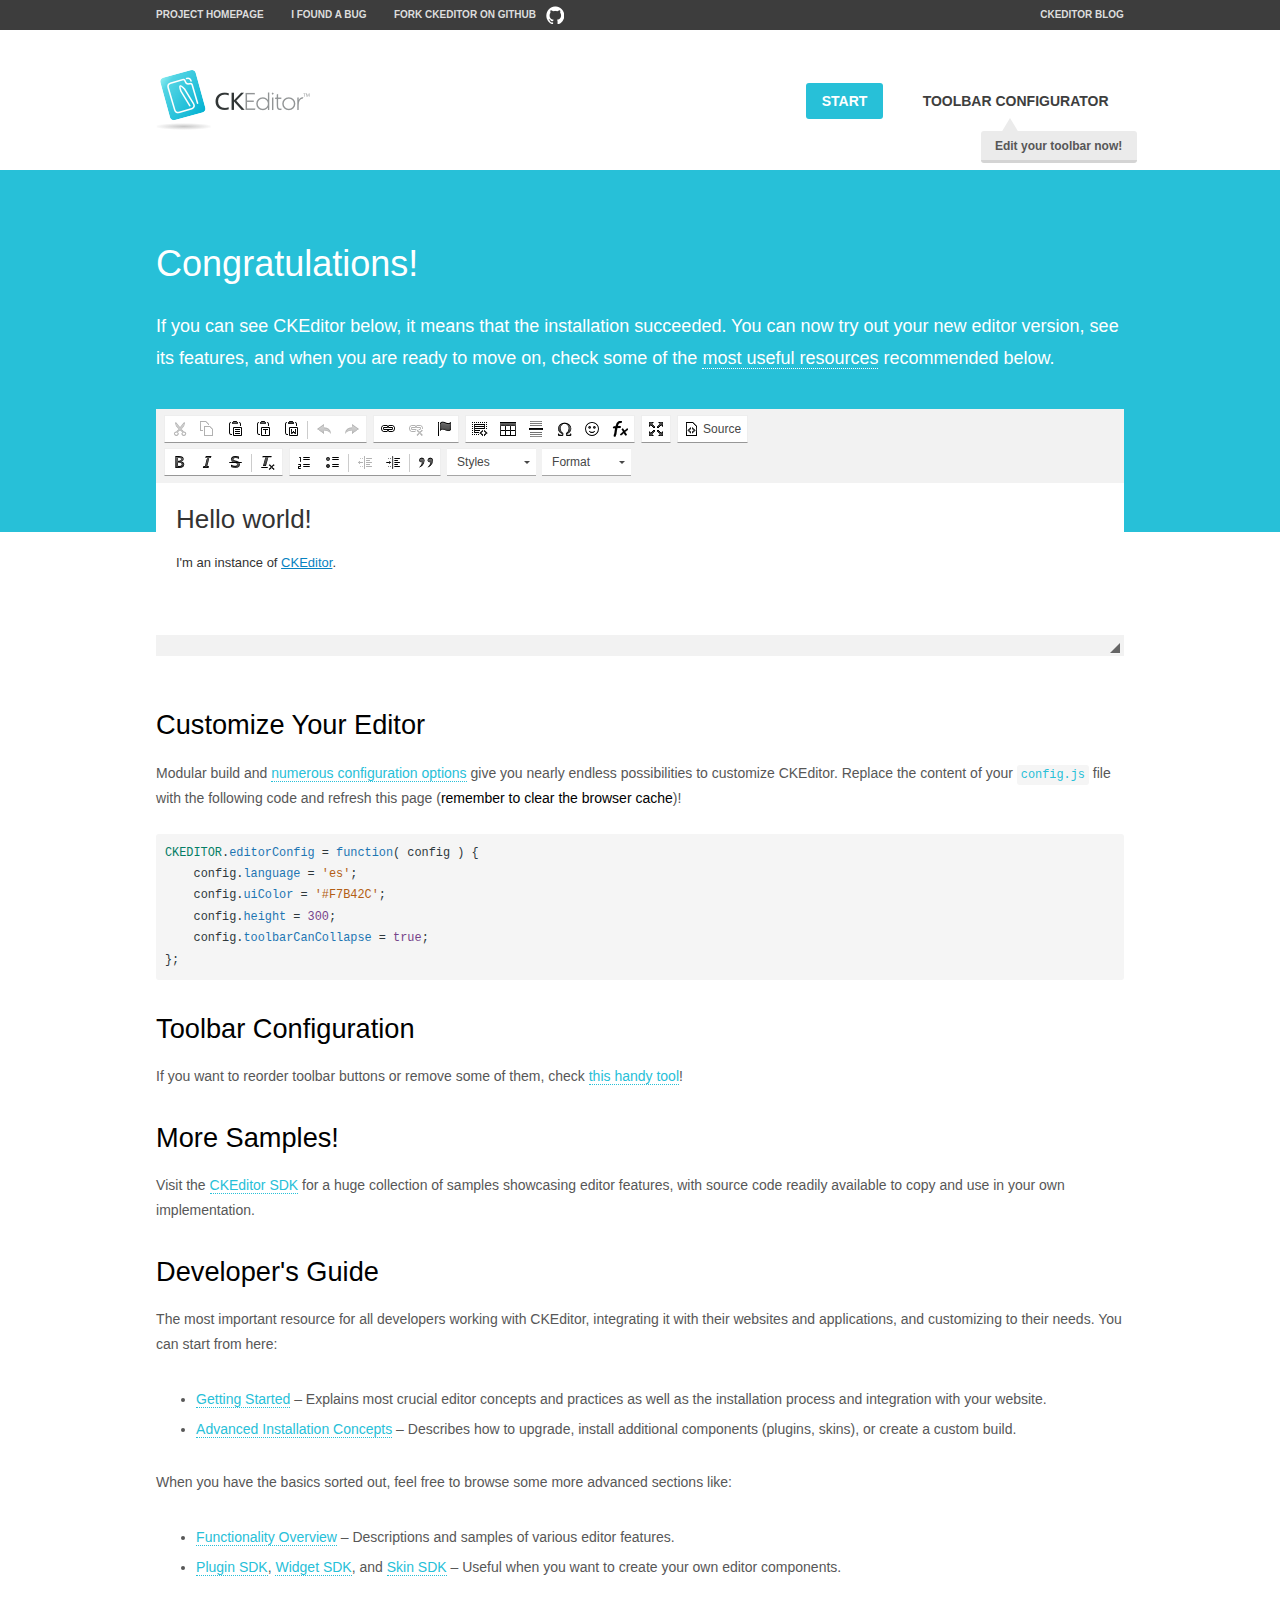
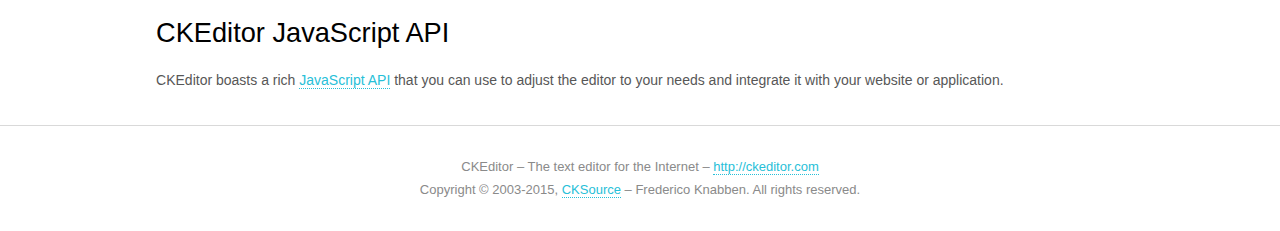
<file: design/js/ckeditor/samples/index.html>
<!DOCTYPE html>
<!--
Copyright (c) 2003-2015, CKSource - Frederico Knabben. All rights reserved.
For licensing, see LICENSE.md or http://ckeditor.com/license
-->
<html>
<head>
	<meta charset="utf-8">
	<title>CKEditor Sample</title>
	<script src="../ckeditor.js"></script>
	<script src="js/sample.js"></script>
	<link rel="stylesheet" href="css/samples.css">
	<link rel="stylesheet" href="toolbarconfigurator/lib/codemirror/neo.css">
</head>
<body id="main">

<nav class="navigation-a">
	<div class="grid-container">
		<ul class="navigation-a-left grid-width-70">
			<li><a href="http://ckeditor.com">Project Homepage</a></li>
			<li><a href="http://dev.ckeditor.com/">I found a bug</a></li>
			<li><a href="http://github.com/ckeditor/ckeditor-dev" class="icon-pos-right icon-navigation-a-github">Fork CKEditor on GitHub</a></li>
		</ul>
		<ul class="navigation-a-right grid-width-30">
			<li><a href="http://ckeditor.com/blog-list">CKEditor Blog</a></li>
		</ul>
	</div>
</nav>

<header class="header-a">
	<div class="grid-container">
		<h1 class="header-a-logo grid-width-30">
			<a href="index.html"><img src="img/logo.png" alt="CKEditor Sample"></a>
		</h1>

		<nav class="navigation-b grid-width-70">
			<ul>
				<li><a href="index.html" class="button-a button-a-background">Start</a></li>
				<li><a href="toolbarconfigurator/index.html" class="button-a">Toolbar configurator <span class="balloon-a balloon-a-nw">Edit your toolbar now!</span></a></li>
			</ul>
		</nav>
	</div>
</header>

<main>
	<div class="adjoined-top">
		<div class="grid-container">
			<div class="content grid-width-100">
				<h1>Congratulations!</h1>
				<p>
					If you can see CKEditor below, it means that the installation succeeded.
					You can now try out your new editor version, see its features, and when you are ready to move on, check some of the <a href="#sample-customize">most useful resources</a> recommended below.
				</p>
			</div>
		</div>
	</div>
	<div class="adjoined-bottom">
		<div class="grid-container">
			<div class="grid-width-100">
				<div id="editor">
					<h1>Hello world!</h1>
					<p>I'm an instance of <a href="http://ckeditor.com">CKEditor</a>.</p>
				</div>
			</div>
		</div>
	</div>

	<div class="grid-container">
		<div class="content grid-width-100">
			<section id="sample-customize">
				<h2>Customize Your Editor</h2>
				<p>Modular build and <a href="http://docs.ckeditor.com/#!/guide/dev_configuration">numerous configuration options</a> give you nearly endless possibilities to customize CKEditor. Replace the content of your <code><a href="../config.js">config.js</a></code> file with the following code and refresh this page (<strong>remember to clear the browser cache</strong>)!</p>
		<pre class="cm-s-neo CodeMirror"><code><span style="padding-right: 0.1px;"><span class="cm-variable">CKEDITOR</span>.<span class="cm-property">editorConfig</span> <span class="cm-operator">=</span> <span class="cm-keyword">function</span>( <span class="cm-def">config</span> ) {</span>
<span style="padding-right: 0.1px;"><span class="cm-tab">	</span><span class="cm-variable-2">config</span>.<span class="cm-property">language</span> <span class="cm-operator">=</span> <span class="cm-string">'es'</span>;</span>
<span style="padding-right: 0.1px;"><span class="cm-tab">	</span><span class="cm-variable-2">config</span>.<span class="cm-property">uiColor</span> <span class="cm-operator">=</span> <span class="cm-string">'#F7B42C'</span>;</span>
<span style="padding-right: 0.1px;"><span class="cm-tab">	</span><span class="cm-variable-2">config</span>.<span class="cm-property">height</span> <span class="cm-operator">=</span> <span class="cm-number">300</span>;</span>
<span style="padding-right: 0.1px;"><span class="cm-tab">	</span><span class="cm-variable-2">config</span>.<span class="cm-property">toolbarCanCollapse</span> <span class="cm-operator">=</span> <span class="cm-atom">true</span>;</span>
<span style="padding-right: 0.1px;">};</span></code></pre>
			</section>

			<section>
				<h2>Toolbar Configuration</h2>
				<p>If you want to reorder toolbar buttons or remove some of them, check <a href="toolbarconfigurator/index.html">this handy tool</a>!</p>
			</section>

			<section>
				<h2>More Samples!</h2>
				<p>Visit the <a href="http://sdk.ckeditor.com">CKEditor SDK</a> for a huge collection of samples showcasing editor features, with source code readily available to copy and use in your own implementation.</p>
			</section>

			<section>
				<h2>Developer's Guide</h2>
				<p>The most important resource for all developers working with CKEditor, integrating it with their websites and applications, and customizing to their needs. You can start from here:</p>
				<ul>
					<li><a href="http://docs.ckeditor.com/#!/guide/dev_installation">Getting Started</a> &ndash; Explains most crucial editor concepts and practices as well as the installation process and integration with your website.</li>
					<li><a href="http://docs.ckeditor.com/#!/guide/dev_advanced_installation">Advanced Installation Concepts</a> &ndash; Describes how to upgrade, install additional components (plugins, skins), or create a custom build.</li>
				</ul>
					<p>When you have the basics sorted out, feel free to browse some more advanced sections like:</p>
				<ul>
					<li><a href="http://docs.ckeditor.com/#!/guide/dev_features">Functionality Overview</a> &ndash; Descriptions and samples of various editor features.</li>
					<li><a href="http://docs.ckeditor.com/#!/guide/plugin_sdk_intro">Plugin SDK</a>, <a href="http://docs.ckeditor.com/#!/guide/widget_sdk_intro">Widget SDK</a>, and <a href="http://docs.ckeditor.com/#!/guide/skin_sdk_intro">Skin SDK</a> &ndash; Useful when you want to create your own editor components.</li>
				</ul>
			</section>

			<section>
				<h2>CKEditor JavaScript API</h2>
				<p>CKEditor boasts a rich <a href="http://docs.ckeditor.com/#!/api">JavaScript API</a> that you can use to adjust the editor to your needs and integrate it with your website or application.</p>
			</section>
		</div>
	</div>
</main>

<footer class="footer-a grid-container">
	<div class="grid-container">
		<p class="grid-width-100">
			CKEditor &ndash; The text editor for the Internet &ndash; <a class="samples" href="http://ckeditor.com/">http://ckeditor.com</a>
		</p>
		<p class="grid-width-100" id="copy">
			Copyright &copy; 2003-2015, <a class="samples" href="http://cksource.com/">CKSource</a> &ndash; Frederico Knabben. All rights reserved.
		</p>
	</div>
</footer>
<script>
	initSample();
</script>

</body>
</html>
</file>
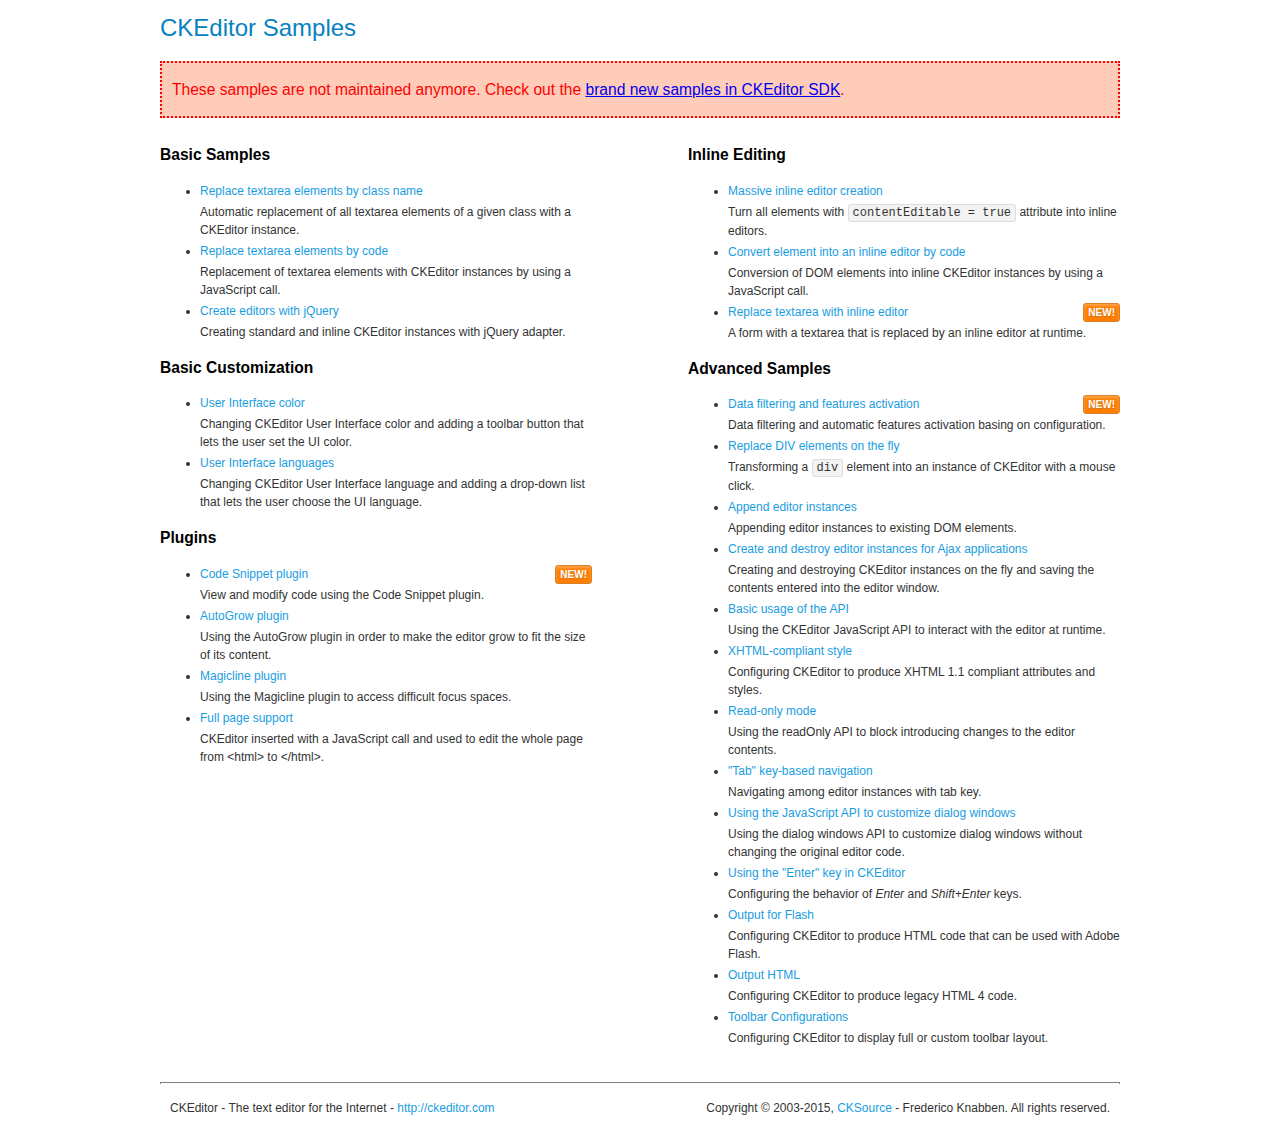
<file: design/js/ckeditor/samples/old/index.html>
<!DOCTYPE html>
<!--
Copyright (c) 2003-2015, CKSource - Frederico Knabben. All rights reserved.
For licensing, see LICENSE.md or http://ckeditor.com/license
-->
<html>
<head>
	<meta charset="utf-8">
	<title>CKEditor Samples</title>
	<link rel="stylesheet" href="sample.css">
</head>
<body>
	<h1 class="samples">
		CKEditor Samples
	</h1>
	<div class="warning deprecated">
		These samples are not maintained anymore. Check out the <a href="http://sdk.ckeditor.com/">brand new samples in CKEditor SDK</a>.
	</div>
	<div class="twoColumns">
		<div class="twoColumnsLeft">
			<h2 class="samples">
				Basic Samples
			</h2>
			<dl class="samples">
				<dt><a class="samples" href="replacebyclass.html">Replace textarea elements by class name</a></dt>
				<dd>Automatic replacement of all textarea elements of a given class with a CKEditor instance.</dd>

				<dt><a class="samples" href="replacebycode.html">Replace textarea elements by code</a></dt>
				<dd>Replacement of textarea elements with CKEditor instances by using a JavaScript call.</dd>

				<dt><a class="samples" href="jquery.html">Create editors with jQuery</a></dt>
				<dd>Creating standard and inline CKEditor instances with jQuery adapter.</dd>
			</dl>

			<h2 class="samples">
				Basic Customization
			</h2>
			<dl class="samples">
				<dt><a class="samples" href="uicolor.html">User Interface color</a></dt>
				<dd>Changing CKEditor User Interface color and adding a toolbar button that lets the user set the UI color.</dd>

				<dt><a class="samples" href="uilanguages.html">User Interface languages</a></dt>
				<dd>Changing CKEditor User Interface language and adding a drop-down list that lets the user choose the UI language.</dd>
			</dl>


			<h2 class="samples">Plugins</h2>
<dl class="samples">
<dt><a class="samples" href="codesnippet/codesnippet.html">Code Snippet plugin</a><span class="new">New!</span></dt>
<dd>View and modify code using the Code Snippet plugin.</dd>

<dt><a class="samples" href="autogrow/autogrow.html">AutoGrow plugin</a></dt>
<dd>Using the AutoGrow plugin in order to make the editor grow to fit the size of its content.</dd>

<dt><a class="samples" href="magicline/magicline.html">Magicline plugin</a></dt>
<dd>Using the Magicline plugin to access difficult focus spaces.</dd>

<dt><a class="samples" href="wysiwygarea/fullpage.html">Full page support</a></dt>
<dd>CKEditor inserted with a JavaScript call and used to edit the whole page from &lt;html&gt; to &lt;/html&gt;.</dd>
</dl>
		</div>
		<div class="twoColumnsRight">
			<h2 class="samples">
				Inline Editing
			</h2>
			<dl class="samples">
				<dt><a class="samples" href="inlineall.html">Massive inline editor creation</a></dt>
				<dd>Turn all elements with <code>contentEditable = true</code> attribute into inline editors.</dd>

				<dt><a class="samples" href="inlinebycode.html">Convert element into an inline editor by code</a></dt>
				<dd>Conversion of DOM elements into inline CKEditor instances by using a JavaScript call.</dd>

				<dt><a class="samples" href="inlinetextarea.html">Replace textarea with inline editor</a> <span class="new">New!</span></dt>
				<dd>A form with a textarea that is replaced by an inline editor at runtime.</dd>

				
			</dl>

			<h2 class="samples">
				Advanced Samples
			</h2>
			<dl class="samples">
				<dt><a class="samples" href="datafiltering.html">Data filtering and features activation</a> <span class="new">New!</span></dt>
				<dd>Data filtering and automatic features activation basing on configuration.</dd>

				<dt><a class="samples" href="divreplace.html">Replace DIV elements on the fly</a></dt>
				<dd>Transforming a <code>div</code> element into an instance of CKEditor with a mouse click.</dd>

				<dt><a class="samples" href="appendto.html">Append editor instances</a></dt>
				<dd>Appending editor instances to existing DOM elements.</dd>

				<dt><a class="samples" href="ajax.html">Create and destroy editor instances for Ajax applications</a></dt>
				<dd>Creating and destroying CKEditor instances on the fly and saving the contents entered into the editor window.</dd>

				<dt><a class="samples" href="api.html">Basic usage of the API</a></dt>
				<dd>Using the CKEditor JavaScript API to interact with the editor at runtime.</dd>

				<dt><a class="samples" href="xhtmlstyle.html">XHTML-compliant style</a></dt>
				<dd>Configuring CKEditor to produce XHTML 1.1 compliant attributes and styles.</dd>

				<dt><a class="samples" href="readonly.html">Read-only mode</a></dt>
				<dd>Using the readOnly API to block introducing changes to the editor contents.</dd>

				<dt><a class="samples" href="tabindex.html">"Tab" key-based navigation</a></dt>
				<dd>Navigating among editor instances with tab key.</dd>


				
<dt><a class="samples" href="dialog/dialog.html">Using the JavaScript API to customize dialog windows</a></dt>
<dd>Using the dialog windows API to customize dialog windows without changing the original editor code.</dd>

<dt><a class="samples" href="enterkey/enterkey.html">Using the &quot;Enter&quot; key in CKEditor</a></dt>
<dd>Configuring the behavior of <em>Enter</em> and <em>Shift+Enter</em> keys.</dd>

<dt><a class="samples" href="htmlwriter/outputforflash.html">Output for Flash</a></dt>
<dd>Configuring CKEditor to produce HTML code that can be used with Adobe Flash.</dd>

<dt><a class="samples" href="htmlwriter/outputhtml.html">Output HTML</a></dt>
<dd>Configuring CKEditor to produce legacy HTML 4 code.</dd>

<dt><a class="samples" href="toolbar/toolbar.html">Toolbar Configurations</a></dt>
<dd>Configuring CKEditor to display full or custom toolbar layout.</dd>

			</dl>
		</div>
	</div>
	<div id="footer">
		<hr>
		<p>
			CKEditor - The text editor for the Internet - <a class="samples" href="http://ckeditor.com/">http://ckeditor.com</a>
		</p>
		<p id="copy">
			Copyright &copy; 2003-2015, <a class="samples" href="http://cksource.com/">CKSource</a> - Frederico Knabben. All rights reserved.
		</p>
	</div>
</body>
</html>
</file>
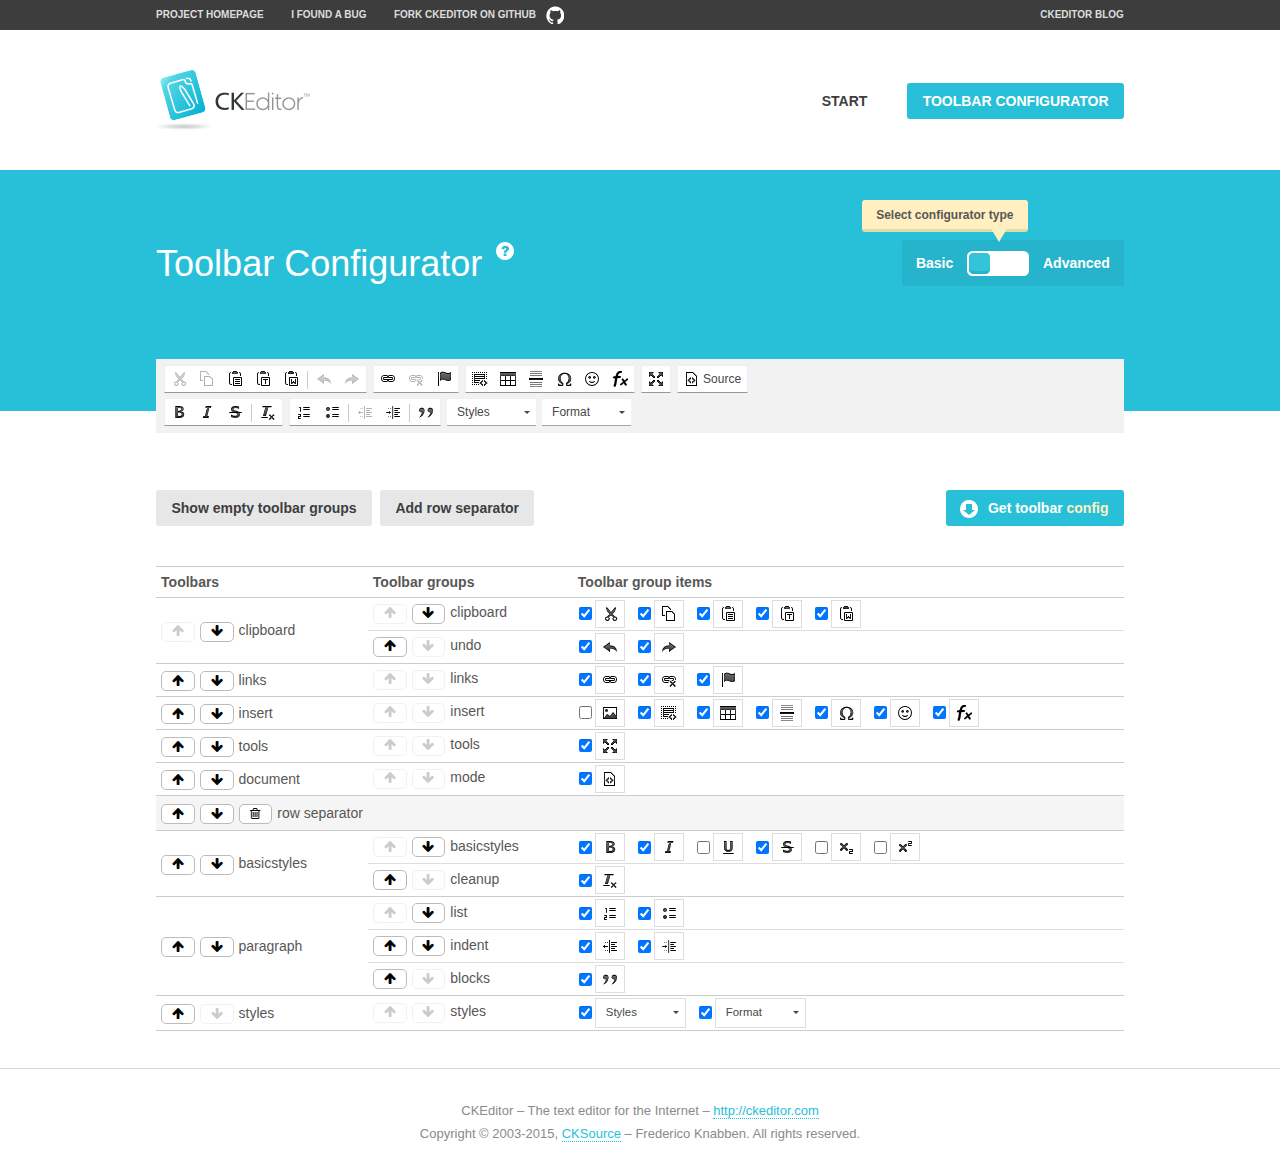
<file: design/js/ckeditor/samples/toolbarconfigurator/index.html>
<!DOCTYPE html>
<!--
Copyright (c) 2003-2015, CKSource - Frederico Knabben. All rights reserved.
For licensing, see LICENSE.md or http://ckeditor.com/license
-->
<!--[if IE 8]><html class="ie8"><![endif]-->
<!--[if gt IE 8]><html><![endif]-->
<!--[if !IE]><!--><html><!--<![endif]-->
<head>
	<meta charset="utf-8">
	<title>Toolbar Configurator</title>
	<script src="../../ckeditor.js"></script>
	<script>
		if ( CKEDITOR.env.ie && CKEDITOR.env.version < 9 )
			CKEDITOR.tools.enableHtml5Elements( document );
	</script>
	<link rel="stylesheet" href="lib/codemirror/codemirror.css">
	<link rel="stylesheet" href="lib/codemirror/show-hint.css">
	<link rel="stylesheet" href="lib/codemirror/neo.css">
	<link rel="stylesheet" href="css/fontello.css">
	<link rel="stylesheet" href="../css/samples.css">
</head>
<body id="toolbar">

<nav class="navigation-a">
	<div class="grid-container">
		<ul class="navigation-a-left grid-width-70">
			<li><a href="http://ckeditor.com">Project Homepage</a></li>
			<li><a href="http://dev.ckeditor.com/">I found a bug</a></li>
			<li><a href="http://github.com/ckeditor/ckeditor-dev" class="icon-pos-right icon-navigation-a-github">Fork CKEditor on GitHub</a></li>
		</ul>
		<ul class="navigation-a-right grid-width-30">
			<li><a href="http://ckeditor.com/blog-list">CKEditor Blog</a></li>
		</ul>
	</div>
</nav>

<header class="header-a">
	<div class="grid-container">
		<h1 class="header-a-logo grid-width-30">
			<a href="../index.html"><img src="../img/logo.png" alt="CKEditor Logo"></a>
		</h1>
		<nav class="navigation-b grid-width-70">
			<ul>
				<li><a href="../index.html"  class="button-a">Start</a></li>
				<li><a href="index.html"  class="button-a button-a-background">Toolbar configurator</a></li>
			</ul>
		</nav>
	</div>
</header>

<main>
	<div class="adjoined-top">
		<div class="grid-container">
			<div class="content grid-width-100">
				<div class="grid-container-nested">
					<h1 class="grid-width-60">
						Toolbar Configurator
						<a href="#help-content" type="button" title="Configurator help" id="help" class="button-a button-a-background button-a-no-text icon-pos-left icon-question-mark">Help</a>
					</h1>

					<div class="grid-width-40 grid-switch-magic">
						<div class="switch">
							<span class="balloon-a balloon-a-se">Select configurator type</span>
							<input type="radio" name="radio" data-num="1" id="radio-basic" />
							<input type="radio" name="radio" data-num="2" id="radio-advanced" />
							<label data-for="1" for="radio-basic">Basic</label>
							<span class="switch-inner">
								<span class="handler"></span>
							</span>
							<label data-for="2" for="radio-advanced">Advanced</label>
						</div>
					</div>
				</div>
			</div>
		</div>
	</div>
	<div class="adjoined-bottom">
		<div class="grid-container">
			<div class="grid-width-100">
				<div class="editors-container">
					<div id="editor-basic"></div>
					<div id="editor-advanced"></div>
				</div>
			</div>
		</div>
	</div>

	<div class="grid-container configurator">
		<div class="content grid-width-100">
			<div class="configurator">
				<div>
					<div id="toolbarModifierWrapper"></div>
				</div>
			</div>
		</div>
	</div>

	<div id="help-content">
		<div class="grid-container">
			<div class="grid-width-100">
				<h2>What Am I Doing Here?</h2>

				<div class="grid-container grid-container-nested">
					<div class="basic">
						<div class="grid-width-50">
							<p>Arrange <a href="http://docs.ckeditor.com/#!/api/CKEDITOR.config-cfg-toolbarGroups">toolbar groups</a>, toggle <a href="http://docs.ckeditor.com/#!/api/CKEDITOR.config-cfg-removeButtons">button visibility</a> according to your needs and get your toolbar configuration.</p>
							<p>You can replace the content of the <a href="../../config.js"><code>config.js</code></a> file with the generated configuration. If you already set some configuration options you will need to merge both configurations.</p>
						</div>
						<div class="grid-width-50">
							<p>Read more about different ways of <a href="http://docs.ckeditor.com/#!/guide/dev_configuration">setting configuration</a> and do not forget about <strong>clearing browser cache</strong>.</p>
							<p>Arranging toolbar groups is the recommended way of configuring the toolbar, but if you need more freedom you can use the <a href="#advanced">advanced configurator</a>.</p>
						</div>
					</div>
					<div class="advanced" style="display: none;">
						<div class="grid-width-50">
							<p>With this code editor you can edit your <a href="http://docs.ckeditor.com/#!/api/CKEDITOR.config-cfg-toolbar">toolbar configuration</a> live.</p>
							<p>You can replace the content of the <a href="../../config.js"><code>config.js</code></a> file with the generated configuration. If you already set some configuration options you will need to merge both configurations.</p>
						</div>
						<div class="grid-width-50">
							<p>Read more about different ways of <a href="http://docs.ckeditor.com/#!/guide/dev_configuration">setting configuration</a> and do not forget about <strong>clearing browser cache</strong>.</p>
						</div>
					</div>
				</div>

				<p class="grid-container grid-container-nested">
					<button type="button" class="help-content-close grid-width-100 button-a button-a-background">Got it. Let's play!</button>
				</p>
			</div>
		</div>
	</div>
</main>

<footer class="footer-a grid-container">
	<p class="grid-width-100">
		CKEditor &ndash; The text editor for the Internet &ndash; <a class="samples" href="http://ckeditor.com/">http://ckeditor.com</a>
	</p>
	<p class="grid-width-100" id="copy">
		Copyright &copy; 2003-2015, <a class="samples" href="http://cksource.com/">CKSource</a> &ndash; Frederico Knabben. All rights reserved.
	</p>
</footer>

<script src="lib/codemirror/codemirror.js"></script>
<script src="lib/codemirror/javascript.js"></script>
<script src="lib/codemirror/show-hint.js"></script>

<script src="js/fulltoolbareditor.js"></script>
<script src="js/abstracttoolbarmodifier.js"></script>
<script src="js/toolbarmodifier.js"></script>
<script src="js/toolbartextmodifier.js"></script>
<script src="../js/sf.js"></script>

<script>
	( function() {
		'use strict';

		var mode = ( window.location.hash.substr( 1 ) === 'advanced' ) ? 'advanced' : 'basic',
			configuratorSection = CKEDITOR.document.findOne( 'main > .grid-container.configurator' ),
			basicInstruction = CKEDITOR.document.findOne( '#help-content .basic' ),
			advancedInstruction = CKEDITOR.document.findOne( '#help-content .advanced' ),

			// Configurator mode switcher.
			modeSwitchBasic = CKEDITOR.document.getById( 'radio-basic' ),
			modeSwitchAdvanced = CKEDITOR.document.getById( 'radio-advanced' );

		// Initial setup
		function updateSwitcher() {
			if ( mode === 'advanced' ) {
				modeSwitchAdvanced.$.checked = true;
			} else {
				modeSwitchBasic.$.checked = true;
			}
		}

		updateSwitcher();

		CKEDITOR.document.getWindow().on( 'hashchange', function( e ) {
			var hash = window.location.hash.substr( 1 );
			if ( !( hash === 'advanced' || hash === 'basic' ) ) {
				return;
			}
			mode = hash;
			onToolbarsDone( mode );
		} );

		CKEDITOR.document.getWindow().on( 'resize', function() {
			updateToolbar( ( mode === 'basic' ? toolbarModifier : toolbarTextModifier )[ 'editorInstance' ] );
		} );

		function onRefresh( modifier ) {
			modifier = modifier || this;

			if ( mode === 'basic' && modifier instanceof ToolbarConfigurator.ToolbarTextModifier ) {
				return;
			}

			// CodeMirror container becomes visible, so we need to refresh and to avoid rendering problems.
			if ( mode === 'advanced' && modifier instanceof ToolbarConfigurator.ToolbarTextModifier ) {
				modifier.codeContainer.refresh();
			}

			updateToolbar( modifier.editorInstance );
		}

		function updateToolbar( editor ) {
			var editorContainer = editor.container;

			// Not always editor is loaded.
			if ( !editorContainer ) {
				return;
			}

			var displayStyle = editorContainer.getStyle( 'display' );

			editorContainer.setStyle( 'display', 'block' );

			var newHeight = editorContainer.getSize( 'height' );

			var newMarginTop = parseInt( editorContainer.getComputedStyle( 'margin-top' ), 10 );
			newMarginTop = ( isNaN( newMarginTop ) ? 0 : Number( newMarginTop ) );

			var newMarginBottom = parseInt( editorContainer.getComputedStyle( 'margin-bottom' ), 10 );
			newMarginBottom = ( isNaN( newMarginBottom ) ? 0 : Number( newMarginBottom ) );

			var result = newHeight + newMarginTop + newMarginBottom;

			editorContainer.setStyle( 'display', displayStyle );

			editor.container.getAscendant( 'div' ).setStyle( 'height', result + 'px' );
		}

		var toolbarModifier = new ToolbarConfigurator.ToolbarModifier( 'editor-basic' );

		var done = 0;
		toolbarModifier.init( onToolbarInit );
		toolbarModifier.onRefresh = onRefresh;

		CKEDITOR.document.getById( 'toolbarModifierWrapper' ).append( toolbarModifier.mainContainer );

		var toolbarTextModifier = new ToolbarConfigurator.ToolbarTextModifier( 'editor-advanced' );
		toolbarTextModifier.init( onToolbarInit );
		toolbarTextModifier.onRefresh = onRefresh;

		function onToolbarInit() {
			if ( ++done === 2 ) {
				onToolbarsDone();

				positionSticky.watch( CKEDITOR.document.findOne( '.toolbar' ), function() {
					return mode === 'advanced';
				} );
			}
		}

		function onToolbarsDone() {
			if ( mode === 'basic' ) {
				toggleModeBasic( false );
			} else {
				toggleModeAdvanced( false );
			}

			updateSwitcher();

			setTimeout( function() {
				CKEDITOR.document.findOne( '.editors-container' ).addClass( 'active' );
				CKEDITOR.document.findOne( '#toolbarModifierWrapper' ).addClass( 'active' );
			}, 200 );
		}

		CKEDITOR.document.getById( 'toolbarModifierWrapper' ).append( toolbarTextModifier.mainContainer );

		function toogleModeSwitch( onElement, offElement, onModifier, offModifier ) {
			onElement.addClass( 'fancy-button-active' );
			offElement.removeClass( 'fancy-button-active' );

			onModifier.showUI();
			offModifier.hideUI();
		}

		function toggleModeBasic( callOnRefresh ) {
			callOnRefresh = ( callOnRefresh !== false );
			mode = 'basic';
			window.location.hash = '#basic';
			toogleModeSwitch( modeSwitchBasic, modeSwitchAdvanced, toolbarModifier, toolbarTextModifier );

			configuratorSection.removeClass( 'freed-width' );
			basicInstruction.show();
			advancedInstruction.hide();

			callOnRefresh && onRefresh( toolbarModifier );
		}

		function toggleModeAdvanced( callOnRefresh ) {
			callOnRefresh = ( callOnRefresh !== false );
			mode = 'advanced';
			window.location.hash = '#advanced';
			toogleModeSwitch( modeSwitchAdvanced, modeSwitchBasic, toolbarTextModifier, toolbarModifier );

			configuratorSection.addClass( 'freed-width' );
			advancedInstruction.show();
			basicInstruction.hide();

			callOnRefresh && onRefresh( toolbarTextModifier );
		}

		modeSwitchBasic.on( 'click', toggleModeBasic );
		modeSwitchAdvanced.on( 'click', toggleModeAdvanced );

		//
		// Position:sticky for the toolbar.
		//

		// Will make elements behave like they were styled with position:sticky.
		var positionSticky = {
			// Store object: {
			// 		element: CKEDITOR.dom.element, // Element which will float.
			// 		placeholder: CKEDITOR.dom.element, // Placeholder which is place to prevent page bounce.
			// 		isFixed: boolean // Whether element float now.
			// }
			watched: [],

			active: [],

			staticContainer: null,

			init: function() {
				var element = CKEDITOR.dom.element.createFromHtml(
					'<div class="staticContainer">' +
						'<div class="grid-container" >' +
							'<div class="grid-width-100">' +
								'<div class="inner"></div>' +
							'</div>' +
						'</div>' +
					'</div>' );

				this.staticContainer = element.findOne( '.inner' );

				CKEDITOR.document.getBody().append( element );
			},

			watch: function( element, preventFunc ) {
				this.watched.push( {
					element: element,
					placeholder: new CKEDITOR.dom.element( 'div' ),
					isFixed: false,
					preventFunc: preventFunc
				} );
			},

			checkAll: function() {
				for ( var i = 0; i < this.watched.length; i++ ) {
					this.check( this.watched[ i ] );
				}
			},

			check: function( element ) {
				var isFixed = element.isFixed;
				var shouldBeFixed = this.shouldBeFixed( element );

				// Nothing to be done.
				if ( isFixed === shouldBeFixed ) {
					return;
				}

				var placeholder = element.placeholder;

				if ( isFixed ) {
					// Unfixing.

					element.element.insertBefore( placeholder );
					placeholder.remove();

					element.element.removeStyle( 'margin' );

					this.active.splice( CKEDITOR.tools.indexOf( this.active, element ), 1 );

				} else {
					// Fixing.
					placeholder.setStyle( 'width', element.element.getSize( 'width' ) + 'px' );
					placeholder.setStyle( 'height', element.element.getSize( 'height' ) + 'px' );
					placeholder.setStyle( 'margin-bottom', element.element.getComputedStyle( 'margin-bottom' ) );
					placeholder.setStyle( 'display', element.element.getComputedStyle( 'display' ) );
					placeholder.insertAfter( element.element );

					this.staticContainer.append( element.element );

					this.active.push( element );
				}

				element.isFixed = !element.isFixed;
			},

			shouldBeFixed: function( element ) {
				if ( element.preventFunc && element.preventFunc() ) {
					return false;
				}

				// If element is already fixed we are checking it's placeholder.
				var related = ( element.isFixed ? element.placeholder : element.element ),
					clientRect = related.$.getBoundingClientRect(),
					staticHeight = this.staticContainer.getSize('height' ),
					elemHeight = element.element.getSize( 'height' );

				if ( element.isFixed ) {
					return ( clientRect.top + elemHeight < staticHeight );
				} else {
					return ( clientRect.top < staticHeight );
				}
			}
		};

		positionSticky.init();

		CKEDITOR.document.getWindow().on( 'scroll',
			new CKEDITOR.tools.eventsBuffer( 100, positionSticky.checkAll, positionSticky ).input
		);

		// Make the toolbar sticky.
		positionSticky.watch( CKEDITOR.document.findOne( '.editors-container' ) );

		// Help button and help-content.
		( function() {
			var helpButton = CKEDITOR.document.getById( 'help' ),
				helpContent = CKEDITOR.document.getById( 'help-content' );

			// Don't show help button on IE8 because it's unsupported by Pico Modal.
			if ( CKEDITOR.env.ie && CKEDITOR.env.version == 8 ) {
				helpButton.hide();
			} else {
				// Display help modal when the button is clicked.
				helpButton.on( 'click', function( evt ) {
					SF.modal( {
						// Clone modal content from DOM.
						content: helpContent.getHtml(),

						afterCreate: function( modal ) {
							// Enable modal content button to close the modal.
							new CKEDITOR.dom.element( modal.modalElem() ).findOne( '.help-content-close' ).once( 'click', modal.close );
						}
					} ).show();
				} );
			}
		} )();
	} )();
</script>
</body>
</html>
</file>
<file: design/js/ckeditor/samples/css/samples.css>
/**
 * @license Copyright (c) 2003-2015, CKSource - Frederico Knabben. All rights reserved.
 * For licensing, see LICENSE.md or http://ckeditor.com/license
 */
@media (max-width: 900px) {
  .global-is-mobile-hidden {
    display: none !important;
  }
}
article,
aside,
details,
figcaption,
figure,
footer,
header,
hgroup,
main,
menu,
nav,
section {
  display: block;
}
body,
html {
  margin: 0;
  padding: 0;
  font: 16px / 1.8 Arial, 'Helvetica Neue', Helvetica, sans-serif;
  font-weight: 300;
  color: #575757;
}
.grid-width-10 {
  width: 10%;
}
.grid-width-20 {
  width: 20%;
}
.grid-width-30 {
  width: 30%;
}
.grid-width-40 {
  width: 40%;
}
.grid-width-50 {
  width: 50%;
}
.grid-width-60 {
  width: 60%;
}
.grid-width-70 {
  width: 70%;
}
.grid-width-80 {
  width: 80%;
}
.grid-width-90 {
  width: 90%;
}
.grid-width-100 {
  width: 100%;
}
@media (max-width: 900px) {
  .grid-width-10,
  .grid-width-20,
  .grid-width-30,
  .grid-width-40,
  .grid-width-50,
  .grid-width-60,
  .grid-width-70,
  .grid-width-80,
  .grid-width-90,
  .grid-width-100 {
    width: 100%;
  }
}
*[class*="grid-width"] {
  -webkit-box-sizing: border-box;
  -moz-box-sizing: border-box;
  box-sizing: border-box;
  padding-left: 4%;
  padding-right: 4%;
  float: left;
}
*[class*="grid-width"]:after,
.grid-container:after,
*[class*="grid-width"]:before,
.grid-container:before {
  content: '';
  display: block;
  overflow: hidden;
  visibility: hidden;
  font-size: 0;
  line-height: 0;
  width: 0;
  height: 0;
}
*[class*="grid-width"]:after,
.grid-container:after {
  clear: both;
}
.grid-container {
  -webkit-box-sizing: border-box;
  -moz-box-sizing: border-box;
  box-sizing: border-box;
  margin-left: auto;
  margin-right: auto;
}
.grid-container-nested *[class*="grid-width"]:first-child {
  padding-left: 0;
}
.grid-container-nested *[class*="grid-width"]:last-child {
  padding-right: 0;
}
@media (max-width: 900px) {
  .grid-container-nested *[class*="grid-width"]:first-child {
    padding-left: 4%;
  }
  .grid-container-nested *[class*="grid-width"]:last-child {
    padding-right: 4%;
  }
}
.header-a {
  min-height: 140px;
  overflow: hidden;
}
.header-a .header-a-logo {
  margin: 40px 0 0;
}
@media (max-width: 900px) {
  .header-a .header-a-logo {
    text-align: center;
  }
}
.header-a .header-a-logo img {
  border: transparent;
}
.navigation-a {
  height: 30px;
  background: #3d3d3d;
  position: absolute;
  left: 0;
  right: 0;
  top: 0;
  padding: 0;
  overflow: hidden;
}
@media (max-width: 900px) {
  .navigation-a {
    text-align: center;
  }
}
.navigation-a ul {
  list-style: none;
  margin: 0;
  overflow: hidden;
}
.navigation-a ul li,
.navigation-a ul li a {
  display: inline-block;
}
@media (max-width: 900px) {
  .navigation-a ul {
    width: auto;
    text-overflow: ellipsis;
    white-space: nowrap;
    display: inline-block;
    float: none;
  }
  .navigation-a ul:before,
  .navigation-a ul:after {
    display: none;
  }
}
.navigation-a ul.navigation-a-left {
  text-align: left;
}
@media (max-width: 900px) {
  .navigation-a ul.navigation-a-left {
    padding-right: 0;
  }
}
.navigation-a ul.navigation-a-right {
  text-align: right;
}
@media (max-width: 900px) {
  .navigation-a ul.navigation-a-right {
    padding-left: 23px;
  }
}
.navigation-a ul li + li {
  margin-left: 23px;
}
.navigation-a ul li a {
  font-size: 10px;
  font-size: 0.625rem;
  line-height: 18px;
  line-height: 1.13rem;
  line-height: 30px;
  float: left;
  color: #dddddd;
  font-weight: bold;
  text-decoration: none;
  text-transform: uppercase;
}
.navigation-a ul li a:hover {
  cursor: pointer;
  color: #ffffff;
}
.icon-navigation-a-github:before,
.icon-navigation-a-github:after {
  background-image: url("[data-uri]");
}
.navigation-b {
  text-align: right;
  margin: 52px 0 0;
  overflow: visible;
}
@media (max-width: 900px) {
  .navigation-b {
    text-align: center;
    margin-top: 20px;
    padding: 0;
  }
}
.navigation-b ul {
  padding: 0;
  list-style: none;
  margin: 0;
  overflow: visible;
}
.navigation-b ul li,
.navigation-b ul li a {
  display: inline-block;
}
@media (max-width: 900px) {
  .navigation-b ul {
    display: table;
    width: 100%;
    padding-bottom: 1.5em;
  }
}
@media (max-width: 900px) {
  .navigation-b ul li {
    display: table-row;
  }
}
.navigation-b ul li + li {
  margin-left: 20px;
}
@media (max-width: 900px) {
  .navigation-b ul li + li {
    margin-left: 0;
  }
}
.navigation-b ul li a {
  -webkit-box-sizing: border-box;
  -moz-box-sizing: border-box;
  box-sizing: border-box;
  text-transform: uppercase;
  text-decoration: none;
  outline: none;
}
@media (max-width: 900px) {
  .navigation-b ul li a {
    width: 100%;
    -webkit-border-radius: 0;
    -webkit-background-clip: padding-box;
    -moz-border-radius: 0;
    -moz-background-clip: padding;
    border-radius: 0;
    background-clip: padding-box;
  }
}
.footer-a {
  font-size: 13px;
  font-size: 0.8125rem;
  line-height: 23.4px;
  line-height: 1.46rem;
  padding-top: 2.25em;
  padding-bottom: 2.25em;
  overflow: hidden;
  color: #8a8a8a;
}
.footer-a a {
  color: #27c0d8;
  text-decoration: none;
  border-bottom: 1px dotted #27c0d8;
}
.footer-a a:hover {
  color: #23adc2;
}
.footer-a p {
  margin: 0;
  display: inline-block;
  text-align: center;
}
.content {
  font-size: 14px;
  font-size: 0.875rem;
  line-height: 25.2px;
  line-height: 1.57rem;
  overflow: hidden;
  padding-top: 1.5em;
  padding-bottom: 1.5em;
}
.content p {
  margin: 0.75em 0;
}
.content ul,
.content ol,
.content pre,
.content blockquote,
.content textarea:not([class^="cke"]),
.content .cke {
  margin: 1.875em 0;
}
.content code,
.content kbd {
  -webkit-border-radius: 3px;
  -webkit-background-clip: padding-box;
  -moz-border-radius: 3px;
  -moz-background-clip: padding;
  border-radius: 3px;
  background-clip: padding-box;
  padding: 3px 4px;
}
.content pre,
.content code,
.content kbd,
.content blockquote {
  background: #f5f5f5;
}
.content blockquote,
.content pre {
  background: none;
  border-left: 4px solid #27c0d8;
  padding: 1.5em 2.25em;
}
.content p a,
.content ul a,
.content ol a,
.content blockquote a,
.content h1 a,
.content h2 a,
.content h3 a,
.content h4 a,
.content h5 a {
  color: #27c0d8;
  text-decoration: none;
  border-bottom: 1px dotted #27c0d8;
}
.content p a:hover,
.content ul a:hover,
.content ol a:hover,
.content blockquote a:hover,
.content h1 a:hover,
.content h2 a:hover,
.content h3 a:hover,
.content h4 a:hover,
.content h5 a:hover {
  color: #23adc2;
}
.content h1,
.content h2,
.content h3,
.content h4,
.content h5 {
  color: #000;
  font-weight: 100;
}
.content h1 code,
.content h2 code,
.content h3 code,
.content h4 code,
.content h5 code,
.content h1 kbd,
.content h2 kbd,
.content h3 kbd,
.content h4 kbd,
.content h5 kbd {
  font-size: inherit;
}
.content h1 a.content-heading-anchor,
.content h2 a.content-heading-anchor,
.content h3 a.content-heading-anchor,
.content h4 a.content-heading-anchor,
.content h5 a.content-heading-anchor {
  font-weight: 100;
  vertical-align: middle;
  opacity: 0;
  border: 0;
}
.content h1:hover a.content-heading-anchor,
.content h2:hover a.content-heading-anchor,
.content h3:hover a.content-heading-anchor,
.content h4:hover a.content-heading-anchor,
.content h5:hover a.content-heading-anchor {
  opacity: 1;
}
.content h1:target a,
.content h2:target a,
.content h3:target a,
.content h4:target a,
.content h5:target a {
  -webkit-animation: targetLinkOpacity 0.5s linear alternate;
  -moz-animation: targetLinkOpacity 0.5s linear alternate;
  -o-animation: targetLinkOpacity 0.5s linear alternate;
  animation: targetLinkOpacity 0.5s linear alternate;
  opacity: 1;
}
.content input,
.content select,
.content textarea:not([class^="cke"]) {
  -webkit-border-radius: 3px;
  -webkit-background-clip: padding-box;
  -moz-border-radius: 3px;
  -moz-background-clip: padding;
  border-radius: 3px;
  background-clip: padding-box;
  -webkit-box-shadow: inset 0 1px 1px rgba(0, 0, 0, 0.08);
  -moz-box-shadow: inset 0 1px 1px rgba(0, 0, 0, 0.08);
  box-shadow: inset 0 1px 1px rgba(0, 0, 0, 0.08);
  font: inherit;
  color: inherit;
  border: 1px solid #d9d9d9;
  padding: .2em .5em;
}
.content input:focus,
.content select:focus,
.content textarea:not([class^="cke"]):focus {
  border-color: #66afe9;
  outline: 0;
  -webkit-box-shadow: inset 0 1px 1px rgba(0, 0, 0, 0.08), 0 0 8px #93c6ef;
  -moz-box-shadow: inset 0 1px 1px rgba(0, 0, 0, 0.08), 0 0 8px #93c6ef;
  box-shadow: inset 0 1px 1px rgba(0, 0, 0, 0.08), 0 0 8px #93c6ef;
}
.content abbr {
  border-bottom: 1px dotted #666;
  cursor: pointer;
}
.content blockquote {
  font-style: italic;
  font-family: Georgia, Times, "Times New Roman", serif;
  font-size: 16px;
  font-size: 1rem;
  line-height: 28.8px;
  line-height: 1.8rem;
}
.content em {
  font-style: italic;
}
.content h1 {
  font-size: 36px;
  font-size: 2.25rem;
  line-height: 64.8px;
  line-height: 4.05rem;
  margin: 1.125em 0 0;
}
.content h2 {
  font-size: 27.2px;
  font-size: 1.7rem;
  line-height: 48.96px;
  line-height: 3.06rem;
  margin: 0.9em 0 0;
}
.content h3 {
  font-size: 24px;
  font-size: 1.5rem;
  line-height: 43.2px;
  line-height: 2.7rem;
  font-weight: 500;
  margin: 0.75em 0 0;
}
.content h4 {
  font-size: 19.2px;
  font-size: 1.2rem;
  line-height: 34.56px;
  line-height: 2.16rem;
  font-weight: 500;
  margin: 0.75em 0 0;
}
.content h5 {
  font-size: 17.6px;
  font-size: 1.1rem;
  line-height: 31.68px;
  line-height: 1.98rem;
  font-weight: 500;
  margin: 0.75em 0 0;
}
.content hr {
  border: 0;
  border-top: 4px solid #d9d9d9;
  margin: 1.5em 0;
}
.content input[type="text"] {
  height: 1.8em;
  line-height: 1.8em;
}
.content input[type="button"] {
  -webkit-appearance: button;
  -moz-appearance: button;
  appearance: button;
}
.content kbd {
  font-size: 12px;
  font-size: 0.75rem;
  line-height: 21.6px;
  line-height: 1.35rem;
  font-family: Arial, 'Helvetica Neue', Helvetica, sans-serif;
  padding: 2px 6px;
  -webkit-box-shadow: 0 0 4px #ffffff inset, 0 2px 0 #d9d9d9;
  -moz-box-shadow: 0 0 4px #ffffff inset, 0 2px 0 #d9d9d9;
  box-shadow: 0 0 4px #ffffff inset, 0 2px 0 #d9d9d9;
}
.content p img {
  vertical-align: middle;
}
.content p pre {
  padding: 1.5em;
}
.content pre {
  padding: 0;
  border: 0;
  tab-size: 4;
  -o-tab-size: 4;
  -moz-tab-size: 4;
}
.content pre,
.content code {
  font-size: 11.89px;
  font-size: 0.743rem;
  line-height: 21.4px;
  line-height: 1.34rem;
  font-family: Consolas, Menlo, Monaco, Lucida Console, Liberation Mono, DejaVu Sans Mono, Bitstream Vera Sans Mono, Courier New, monospace, serif;
}
.content pre a,
.content code a {
  border: 0;
}
.content pre code {
  padding: 0.75em;
  display: block;
}
.content strong {
  color: #000;
}
.content ul ul,
.content ol ul,
.content ul ol,
.content ol ol {
  margin: 0.75em 0;
}
.content ul li,
.content ol li {
  font-size: 14px;
  font-size: 0.875rem;
  line-height: 30.24px;
  line-height: 1.89rem;
}
.content textarea:not([class^="cke"]) {
  width: 100%;
}
.content div.todo {
  border: 2px dotted #444;
  padding: 10px;
  margin: 60px 0 10px 0;
  /* Remove me some day */
}
.content div.todo:before {
  content: "TODO";
  font-weight: bold;
}
body a.button-a,
body button.button-a,
body input.button-a {
  -webkit-border-radius: 3px;
  -webkit-background-clip: padding-box;
  -moz-border-radius: 3px;
  -moz-background-clip: padding;
  border-radius: 3px;
  background-clip: padding-box;
  font-size: 14px;
  font-size: 0.875rem;
  line-height: 25.2px;
  line-height: 1.57rem;
  height: 36px;
  line-height: 36px;
  padding: 0 1.1em;
  font-weight: 700;
  color: #3e3e3e;
  white-space: nowrap;
  text-decoration: none;
  display: inline-block;
  cursor: pointer;
  border: 0;
  vertical-align: middle;
  margin: 1px 0;
  background: transparent;
}
body a.button-a.icon-pos-left,
body button.button-a.icon-pos-left,
body input.button-a.icon-pos-left {
  padding-left: .8em;
}
body a.button-a.icon-pos-right,
body button.button-a.icon-pos-right,
body input.button-a.icon-pos-right {
  padding-right: .8em;
}
body a.button-a.button-a-no-text,
body button.button-a.button-a-no-text,
body input.button-a.button-a-no-text {
  -webkit-border-radius: 100px;
  -webkit-background-clip: padding-box;
  -moz-border-radius: 100px;
  -moz-background-clip: padding;
  border-radius: 100px;
  background-clip: padding-box;
  width: 36px;
  padding: 0;
  text-indent: -999px;
  overflow: hidden;
  position: relative;
  text-align: center;
}
body a.button-a.button-a-no-text:before,
body button.button-a.button-a-no-text:before,
body input.button-a.button-a-no-text:before {
  position: absolute;
  left: 50%;
  top: 50%;
  margin: -9px 0 0 -9px;
}
@media (max-width: 900px) {
  body a.button-a.button-a-mobile-collapsed,
  body button.button-a.button-a-mobile-collapsed,
  body input.button-a.button-a-mobile-collapsed {
    -webkit-border-radius: 100px;
    -webkit-background-clip: padding-box;
    -moz-border-radius: 100px;
    -moz-background-clip: padding;
    border-radius: 100px;
    background-clip: padding-box;
    width: 36px;
    padding: 0;
    text-indent: -999px;
    overflow: hidden;
    position: relative;
    text-align: center;
  }
  body a.button-a.button-a-mobile-collapsed:before,
  body button.button-a.button-a-mobile-collapsed:before,
  body input.button-a.button-a-mobile-collapsed:before {
    position: absolute;
    left: 50%;
    top: 50%;
    margin: -9px 0 0 -9px;
  }
  body a.button-a.button-a-mobile-collapsed:before,
  body button.button-a.button-a-mobile-collapsed:before,
  body input.button-a.button-a-mobile-collapsed:before {
    position: absolute;
    left: 50%;
    top: 50%;
    margin: -9px 0 0 -9px;
  }
}
body a.button-a:active,
body button.button-a:active,
body input.button-a:active,
body a.button-a:hover,
body button.button-a:hover,
body input.button-a:hover {
  color: #fff;
  background: #23adc2;
}
body a.button-a:focus,
body button.button-a:focus,
body input.button-a:focus {
  border-color: #66afe9;
  outline: 0;
  -webkit-box-shadow: inset 0 1px 1px rgba(0, 0, 0, 0.075), 0 0 8px #93c6ef;
  -moz-box-shadow: inset 0 1px 1px rgba(0, 0, 0, 0.075), 0 0 8px #93c6ef;
  box-shadow: inset 0 1px 1px rgba(0, 0, 0, 0.075), 0 0 8px #93c6ef;
}
body a.button-a-soft,
body button.button-a-soft,
body input.button-a-soft {
  background: #e7e7e7;
}
body a.button-a-soft:active,
body button.button-a-soft:active,
body input.button-a-soft:active,
body a.button-a-soft:hover,
body button.button-a-soft:hover,
body input.button-a-soft:hover {
  color: #3e3e3e;
  background: #cecece;
}
body a.button-a-background,
body button.button-a-background,
body input.button-a-background,
body a.navigation-b ul li a:hover,
body button.navigation-b ul li a:hover,
body input.navigation-b ul li a:hover {
  color: #fff;
  background: #27c0d8;
}
body a.button-a-background:active,
body button.button-a-background:active,
body input.button-a-background:active,
body a.button-a-background:hover,
body button.button-a-background:hover,
body input.button-a-background:hover,
body a.navigation-b ul li a:hover:active,
body button.navigation-b ul li a:hover:active,
body input.navigation-b ul li a:hover:active,
body a.navigation-b ul li a:hover:hover,
body button.navigation-b ul li a:hover:hover,
body input.navigation-b ul li a:hover:hover {
  color: #fff;
  background: #23adc2;
}
.balloon-a {
  font-size: 12px;
  font-size: 0.75rem;
  line-height: 21.6px;
  line-height: 1.35rem;
  -webkit-border-radius: 3px;
  -webkit-background-clip: padding-box;
  -moz-border-radius: 3px;
  -moz-background-clip: padding;
  border-radius: 3px;
  background-clip: padding-box;
  border-bottom: 3px solid #d4d4d4;
  background: #ebebeb;
  display: inline-block;
  white-space: nowrap;
  padding: .4em 1.2em .2em;
  font-weight: 700;
  position: relative;
  z-index: 1000;
  text-transform: none;
  color: #575757;
}
.balloon-a:hover {
  color: #575757;
}
.balloon-a:before {
  content: '';
  width: 0;
  height: 0;
  border-style: solid;
  position: absolute;
}
.balloon-a-ne:before,
.balloon-a-nw:before {
  top: -13px;
  border-width: 0 9px 15.6px 9px;
  border-color: transparent transparent #ebebeb transparent;
}
.balloon-a-se:before,
.balloon-a-sw:before {
  bottom: -13px;
  border-width: 15.6px 9px 0 9px;
  border-color: #ebebeb transparent transparent transparent;
}
.balloon-a-nw:before,
.balloon-a-sw:before {
  left: 20px;
}
.balloon-a-ne:before,
.balloon-a-se:before {
  right: 20px;
}
.icon-pos-left:before,
.icon-pos-right:after {
  content: '';
  display: inline-block;
  width: 18px;
  height: 18px;
  vertical-align: middle;
  background-repeat: no-repeat;
}
.icon-pos-left:before {
  margin-right: 10px;
}
.icon-pos-right:after {
  margin-left: 10px;
}
.icon-download:before,
.icon-download:after {
  background-image: url("[data-uri]");
}
.icon-question-mark:before,
.icon-question-mark:after {
  background-image: url("[data-uri]");
}
.icon-close:before,
.icon-close:after {
  background-image: url("[data-uri]");
}
.ie8 .switch > * {
  vertical-align: middle;
}
.ie8 .switch input[type="radio"] {
  margin: 0 0.25em;
  display: inline-block;
}
.ie8 .switch label {
  margin-left: 0 !important;
  margin-right: 0 !important;
}
.ie8 .switch label[data-for="1"] {
  float: left;
}
.ie8 .switch label[data-for="2"] {
  float: right;
}
.ie8 .switch .switch-inner {
  display: none;
}
.switch {
  font-size: 14px;
  font-size: 0.875rem;
  line-height: 25.2px;
  line-height: 1.57rem;
  font-weight: bold;
  background-color: #27c0d8;
  overflow: hidden;
  display: inline-block;
  padding: 0.75em 0.25em;
  color: #fff;
  -webkit-border-radius: 3px;
  -webkit-background-clip: padding-box;
  -moz-border-radius: 3px;
  -moz-background-clip: padding;
  border-radius: 3px;
  background-clip: padding-box;
  position: relative;
}
.switch input[type="radio"] {
  display: none;
}
.switch label {
  position: relative;
  z-index: 2;
  float: left;
  cursor: pointer;
  padding: 0 0.75em;
}
.switch label:hover {
  text-decoration: underline;
}
.switch .switch-inner {
  float: left;
  background-color: #FFF;
  height: 1.5em;
  width: 4.125em;
  padding: 2px;
  margin: 0 0.25em;
  -webkit-border-radius: 5.5px;
  -webkit-background-clip: padding-box;
  -moz-border-radius: 5.5px;
  -moz-background-clip: padding;
  border-radius: 5.5px;
  background-clip: padding-box;
}
.switch .switch-inner .handler {
  overflow: hidden;
  position: relative;
  display: block;
  height: 1.5em;
  width: 1.5em;
  background: #25b4cb;
  -webkit-border-radius: 4.5px;
  -webkit-background-clip: padding-box;
  -moz-border-radius: 4.5px;
  -moz-background-clip: padding;
  border-radius: 4.5px;
  background-clip: padding-box;
}
.switch .switch-inner .handler:before {
  content: '';
  display: block;
  position: absolute;
  top: 0;
  right: 0;
  bottom: 3px;
  left: 0;
  background-color: #34c4da;
  -webkit-border-bottom-left-radius: 4.5px;
  -moz-border-radius-bottomleft: 4.5px;
  border-bottom-left-radius: 4.5px;
  -webkit-border-bottom-right-radius: 4.5px;
  -webkit-background-clip: padding-box;
  -moz-border-radius-bottomright: 4.5px;
  -moz-background-clip: padding;
  border-bottom-right-radius: 4.5px;
  background-clip: padding-box;
}
.switch:hover .switch-inner .handler:before {
  background: #45c9dd;
}
.switch input[data-num="2"]:checked ~ .switch-inner > .handler {
  margin-left: auto;
}
.switch input[data-num="2"]:checked ~ label[data-for="1"] {
  padding-right: 5.125em;
  margin-right: -4.375em;
}
.switch input[data-num="1"]:checked ~ label[data-for="2"] {
  padding-left: 5.125em;
  margin-left: -4.375em;
}
.toggler {
  -webkit-user-select: none;
  -moz-user-select: none;
  -ms-user-select: none;
  user-select: none;
}
.toggler label {
  cursor: pointer;
}
.toggler [data-collapse] {
  display: inherit;
}
.toggler [data-expand] {
  display: none;
}
.toggler.collapsed [data-collapse] {
  display: none;
}
.toggler.collapsed [data-expand] {
  display: inherit;
}
.toggler-container {
  overflow: hidden;
}
.toggler-container.collapsed {
  height: 0;
}
.icon-toggler-expanded:before,
.icon-toggler-collapsed:before,
.icon-toggler-expanded:after,
.icon-toggler-collapsed:after {
  background-image: url("[data-uri]");
}
.icon-toggler-expanded.icon-light:before,
.icon-toggler-collapsed.icon-light:before,
.icon-toggler-expanded.icon-light:after,
.icon-toggler-collapsed.icon-light:after {
  background-image: url("[data-uri]");
}
.icon-toggler-expanded:before,
.icon-toggler-expanded:after {
  background-position: top left;
}
.icon-toggler-collapsed:before,
.icon-toggler-collapsed:after {
  background-position: bottom left;
}
.modal {
  padding: 20px;
  border-radius: 3px;
  background-color: white;
  max-width: 700px;
  -webkit-box-sizing: border-box;
  -moz-box-sizing: border-box;
  box-sizing: border-box;
  width: 80% !important;
  top: 50% !important;
  -webkit-transform: translate(-50%, -50%) !important;
  -moz-transform: translate(-50%, -50%) !important;
  -o-transform: translate(-50%, -50%) !important;
  -ms-transform: translate(-50%, -50%) !important;
  transform: translate(-50%, -50%) !important;
}
.modal-close {
  -webkit-border-radius: 100px;
  -webkit-background-clip: padding-box;
  -moz-border-radius: 100px;
  -moz-background-clip: padding;
  border-radius: 100px;
  background-clip: padding-box;
  cursor: pointer;
  height: 18px;
  width: 18px;
  position: absolute;
  top: 10px;
  right: 10px;
  font-size: 17px;
  text-align: center;
  line-height: 19px;
  background: #cccccc;
}
main .grid-container,
header .grid-container,
.navigation-a > div,
footer > div {
  max-width: 968px;
}
.header-a {
  margin-top: 30px;
}
.footer-a {
  border-top: 1px solid #d9d9d9;
}
.adjoined-top {
  background-color: #27c0d8;
  color: #fff;
}
.adjoined-top .content h1,
.adjoined-top .content h2,
.adjoined-top .content h3,
.adjoined-top .content h4,
.adjoined-top .content h5 {
  color: #fff;
}
.adjoined-top .content p {
  font-size: 18px;
  font-size: 1.125rem;
  line-height: 32.4px;
  line-height: 2.02rem;
  font-weight: 100;
}
.adjoined-top .content p a {
  text-decoration: none;
  border-bottom: 1px dotted #fff;
  color: inherit;
}
.adjoined-top .content p a:hover {
  color: #e6e6e6;
}
.adjoined-top .content button {
  color: #fff;
}
.adjoined-top .content strong {
  color: #fff;
}
.adjoined-top .content code {
  font-size: inherit;
  color: #27c0d8;
}
.adjoined-bottom {
  position: relative;
}
.adjoined-bottom:before {
  z-index: -1;
  content: '';
  background: #27c0d8;
  position: absolute;
  top: 0;
  left: 0;
  right: 0;
  height: 50%;
}
main .grid-container,
header .grid-container,
.navigation-a > div,
footer > div {
  max-width: 1052px;
}
main .grid-container.freed-width {
  max-width: none;
}
.switch {
  background: #25b4cb;
  float: right;
  overflow: visible;
}
.switch .balloon-a {
  position: absolute;
  top: -40px;
  right: 50%;
  margin-right: -15px;
  background: #FFEFC1;
  border-bottom-color: #DCDCA4;
}
.switch .balloon-a:before {
  border-color: #FFEFC1 transparent transparent transparent;
}
#toolbar .editors-container {
  overflow: hidden;
  height: 0;
  transition: height 200ms;
}
#toolbar .editors-container.active {
  height: auto;
}
#main #editor {
  background: #FFF;
  padding: 2% 4%;
  border: dashed 5px #27c0d8;
}
div.cke a.cke_button,
div.cke .cke_combo_button {
  border-bottom: none;
}
div.cke a.cke_button.cke_combo_button,
div.cke .cke_combo_button.cke_combo_button {
  border-bottom: 1px solid #a6a6a6;
}
#main .adjoined-top:before {
  height: 335px;
}
#toolbar .adjoined-top:before {
  height: 219px;
}
#toolbar .adjoined-top .grid-container-nested {
  height: 147px;
}
.content .grid-switch-magic {
  margin: 3.5em 0 0;
}
#info-box {
  padding-bottom: 0;
}
#info-box > div {
  width: 100%;
  text-align: right;
}
#info-box > div .toggler {
  padding-right: 0;
}
#info-box > div .toggler:hover {
  background: transparent;
  color: #000;
}
#info-box > div .toggler:hover > label {
  text-decoration: underline;
}
#info-box > div h2 {
  float: left;
  margin-top: 0;
}
#info-box > div#instructions-container {
  text-align: left;
}
#toolbarModifierWrapper {
  overflow: hidden;
  height: 0;
  opacity: 0;
  transition: height 200ms;
}
#toolbarModifierWrapper.active {
  height: auto;
  opacity: 1;
}
header {
  overflow: visible;
}
header div.grid-container {
  overflow: visible;
}
header .navigation-b {
  overflow: visible;
}
header .navigation-b ul {
  overflow: visible;
}
header .navigation-b a {
  position: relative;
}
header .balloon-a {
  position: absolute;
  top: 48px;
  left: 50%;
  margin-left: -35px;
}
@media (max-width: 1140px) {
  header .balloon-a {
    left: auto;
    margin-left: auto;
    right: 50%;
    margin-right: -35px;
  }
  header .balloon-a:before {
    left: auto;
    right: 22px;
  }
}
@media (max-width: 900px) {
  header .balloon-a {
    display: none;
  }
}
#toolbar .cke_toolbar {
  pointer-events: none;
  -webkit-user-select: none;
  -moz-user-select: none;
  -ms-user-select: none;
  user-select: none;
  cursor: default;
}
.some-toolbar-active .cke_toolbar {
  zoom: 1;
  filter: alpha(opacity=50);
  -webkit-opacity: 0.5;
  -moz-opacity: 0.5;
  opacity: 0.5;
}
.cke_toolbar.active {
  position: relative;
  zoom: 1;
  filter: alpha(opacity=100);
  -webkit-opacity: 1;
  -moz-opacity: 1;
  opacity: 1;
}
.cke_toolbar.active:after {
  content: '';
  display: block;
  position: absolute;
  top: 0;
  right: 6px;
  bottom: 5px;
  left: 0;
  -webkit-border-radius: 5px;
  -webkit-background-clip: padding-box;
  -moz-border-radius: 5px;
  -moz-background-clip: padding;
  border-radius: 5px;
  background-clip: padding-box;
  -webkit-box-shadow: 0px 0px 15px 3px #fff4b0;
  -moz-box-shadow: 0px 0px 15px 3px #fff4b0;
  box-shadow: 0px 0px 15px 3px #fff4b0;
}
.cke_toolbar.active .cke_toolgroup {
  -webkit-box-shadow: none;
  -moz-box-shadow: none;
  box-shadow: none;
  border-color: #e3c300;
}
.cke_toolbar.active .cke_combo,
.cke_toolbar.active .cke_toolgroup {
  position: relative;
  z-index: 2;
}
.cke_toolbar.active .cke_combo_button {
  -webkit-box-shadow: none;
  -moz-box-shadow: none;
  box-shadow: none;
}
.unselectable {
  -webkit-user-select: none;
  -moz-user-select: none;
  -ms-user-select: none;
  user-select: none;
}
.toolbar {
  padding: 5px 0;
  margin-bottom: 2.4em;
  overflow: hidden;
  background: #fff;
}
.toolbar button.button-a.cke_button {
  cursor: pointer;
  display: inline-block;
  padding: 4px 6px;
  outline: 0;
  border: 1px solid #a6a6a6;
}
.toolbar button.button-a.hidden {
  display: none;
}
.toolbar button.button-a.left {
  float: left;
  margin-right: 8px;
}
.toolbar button.button-a.right {
  float: right;
  margin-left: 8px;
}
.toolbar button.button-a .highlight {
  color: #ffefc1;
}
.configContainer.hidden,
.toolbarModifier.hidden,
.toolbarModifier-hints.hidden {
  display: none;
}
.toolbarModifier :focus,
.toolbar button:focus,
.configContainer textarea.configCode:focus {
  outline: none;
}
div.toolbarModifier {
  padding: 0;
  overflow: hidden;
  width: 100%;
  position: relative;
  display: table;
  border-collapse: collapse;
}
div.toolbarModifier ::-moz-focus-inner {
  border: 0;
}
div.toolbarModifier .empty {
  display: none;
}
div.toolbarModifier.empty-visible .empty {
  display: table-row;
  zoom: 1;
  filter: alpha(opacity=60);
  -webkit-opacity: 0.6;
  -moz-opacity: 0.6;
  opacity: 0.6;
}
div.toolbarModifier .empty > p {
  line-height: 31px;
}
div.toolbarModifier > ul {
  padding: 0;
  margin: 0;
  border-top: 1px solid #cccccc;
  width: 100%;
}
div.toolbarModifier > ul[data-type="table-header"] {
  display: table-header-group;
}
div.toolbarModifier > ul[data-type="table-body"] {
  display: table-row-group;
}
div.toolbarModifier > ul p {
  padding: 0;
  margin: 0;
}
div.toolbarModifier > ul > li {
  display: table-row;
}
div.toolbarModifier > ul > li[data-type="header"] {
  font-weight: bold;
  user-select: none;
  cursor: default;
}
div.toolbarModifier > ul > li[data-type="group"],
div.toolbarModifier > ul > li[data-type="separator"] {
  border-bottom: 1px solid #cccccc;
}
div.toolbarModifier > ul > li[data-type="subgroup"] {
  border-top: 1px solid #eee;
}
div.toolbarModifier > ul > li[data-type="subgroup"]:first-child {
  border-top: none;
}
div.toolbarModifier > ul > li[data-type="group"].active,
div.toolbarModifier > ul > li[data-type="group"]:hover,
div.toolbarModifier > ul > li[data-type="separator"].active,
div.toolbarModifier > ul > li[data-type="separator"]:hover {
  overflow: hidden;
  z-index: 2;
}
div.toolbarModifier > ul > li[data-type="group"].active,
div.toolbarModifier > ul > li[data-type="separator"].active,
div.toolbarModifier > ul > li[data-type="group"].active:hover,
div.toolbarModifier > ul > li[data-type="separator"].active:hover {
  background: #f0fafb;
}
div.toolbarModifier > ul > li[data-type="group"]:hover,
div.toolbarModifier > ul > li[data-type="separator"]:hover {
  background: #fffbe3;
}
div.toolbarModifier > ul > li[data-type="separator"] {
  background: #f5f5f5;
}
div.toolbarModifier > ul > li[data-type="separator"]:after {
  content: '';
  width: 100%;
}
div.toolbarModifier > ul > li[data-type="separator"] > p {
  padding: 2px 5px;
}
div.toolbarModifier > ul > li > p,
div.toolbarModifier > ul > li > ul {
  display: table-cell;
  vertical-align: middle;
}
div.toolbarModifier > ul > li p {
  padding-left: 5px;
  min-width: 200px;
}
div.toolbarModifier > ul > li p span {
  white-space: nowrap;
  cursor: default;
}
div.toolbarModifier > ul > li p span button {
  font-size: 12.666px;
  margin-right: 5px;
  cursor: pointer;
  background: #fff;
  -webkit-border-radius: 5px;
  -webkit-background-clip: padding-box;
  -moz-border-radius: 5px;
  -moz-background-clip: padding;
  border-radius: 5px;
  background-clip: padding-box;
  border: 1px solid #bbb;
  padding: 0 7px;
  line-height: 12px;
  height: 20px;
}
div.toolbarModifier > ul > li p span button:not(.disabled):hover,
div.toolbarModifier > ul > li p span button:not(.disabled):focus {
  color: #fff;
  background-color: #454545;
  border-color: transparent;
}
div.toolbarModifier > ul > li p span button.move.disabled {
  cursor: default;
  zoom: 1;
  filter: alpha(opacity=20);
  -webkit-opacity: 0.2;
  -moz-opacity: 0.2;
  opacity: 0.2;
}
div.toolbarModifier > ul > li ul {
  border-collapse: collapse;
  padding: 0;
  width: 100%;
}
div.toolbarModifier > ul > li ul li {
  display: table-row;
  list-style-type: none;
  line-height: 1;
}
div.toolbarModifier > ul > li ul li[data-type="subgroup"] {
  border-top: 1px solid #dddddd;
}
div.toolbarModifier > ul > li ul li[data-type="subgroup"]:first-child {
  border-top: 0;
}
div.toolbarModifier > ul > li ul li[data-type="subgroup"] [data-type="button"] {
  -webkit-border-radius: 3px;
  -webkit-background-clip: padding-box;
  -moz-border-radius: 3px;
  -moz-background-clip: padding;
  border-radius: 3px;
  background-clip: padding-box;
  padding: 0 2px;
}
div.toolbarModifier > ul > li ul li[data-type="subgroup"] [data-type="button"]:focus {
  background: rgba(0, 0, 0, 0.04);
}
div.toolbarModifier > ul > li ul li[data-type="subgroup"] [data-type="button"] input {
  vertical-align: middle;
}
div.toolbarModifier > ul > li ul li > p,
div.toolbarModifier > ul > li ul li > ul {
  display: table-cell;
  vertical-align: middle;
}
div.toolbarModifier > ul > li ul li ul {
  padding: 0;
}
div.toolbarModifier > ul > li ul li ul li {
  padding: 0;
  display: inline-block;
  cursor: pointer;
  margin: 2px 5px 2px 0;
}
div.toolbarModifier > ul > li ul li ul li .cke_combo_text {
  cursor: pointer;
  white-space: nowrap;
}
div.toolbarModifier > ul > li ul li ul li .cke_toolgroup,
div.toolbarModifier > ul > li ul li ul li .cke_combo_button {
  cursor: pointer;
  margin: 0;
  vertical-align: middle;
  border: 1px solid #ddd;
  font-size: 11.41px;
  font-size: 0.713rem;
  line-height: 20.54px;
  line-height: 1.28rem;
}
div.toolbarModifier > .codemirror-wrapper {
  overflow-y: auto;
}
div.toolbarModifier-hints {
  float: right;
  width: 350px;
  min-width: 150px;
  overflow-y: auto;
  margin-left: 1.5em;
}
div.toolbarModifier-hints h3 {
  font-size: 18.08px;
  font-size: 1.13rem;
  line-height: 32.54px;
  line-height: 2.03rem;
  padding: 0.36em 1.5em;
  background: #f5f5f5;
  border-bottom: 1px solid #dddddd;
  margin-top: 0;
  margin-bottom: 1.2em;
}
div.toolbarModifier-hints dl {
  margin-bottom: 1.2em;
  overflow: hidden;
}
div.toolbarModifier-hints dl .list-header {
  font-weight: bold;
  border: 0;
  padding-bottom: 0.6em;
}
div.toolbarModifier-hints dl > p {
  text-align: center;
}
div.toolbarModifier-hints dl dt {
  float: left;
  width: 9em;
  clear: both;
  text-align: right;
  border-top: 1px solid #dddddd;
  padding-left: 1.5em;
  padding-right: .1em;
  -webkit-box-sizing: border-box;
  -moz-box-sizing: border-box;
  box-sizing: border-box;
}
div.toolbarModifier-hints dl dt code {
  background: none;
  border: none;
  vertical-align: middle;
}
div.toolbarModifier-hints dl dd {
  margin-left: 10em;
  clear: right;
  padding-right: 1.5em;
}
div.toolbarModifier-hints dl dd code {
  line-height: 2.2em;
}
div.toolbarModifier-hints dl dd:after {
  content: '\00a0';
  display: block;
  clear: left;
  float: right;
  height: 0;
  width: 0;
}
.toolbarModifier-hints,
.configContainer textarea.configCode,
.CodeMirror {
  -webkit-border-radius: 3px;
  -webkit-background-clip: padding-box;
  -moz-border-radius: 3px;
  -moz-background-clip: padding;
  border-radius: 3px;
  background-clip: padding-box;
  border: 1px solid #ccc;
  font-size: 13.01px;
  font-size: 0.813rem;
  line-height: 23.42px;
  line-height: 1.46rem;
}
.configContainer textarea.configCode,
.CodeMirror pre,
.CodeMirror-linenumber {
  font-size: 13.01px;
  font-size: 0.813rem;
  line-height: 23.42px;
  line-height: 1.46rem;
  font-family: Consolas, Menlo, Monaco, Lucida Console, Liberation Mono, DejaVu Sans Mono, Bitstream Vera Sans Mono, Courier New, monospace, serif;
}
.CodeMirror pre {
  border: none;
  padding: 0;
  margin: 0;
}
.configContainer textarea.configCode {
  -webkit-box-sizing: border-box;
  -moz-box-sizing: border-box;
  box-sizing: border-box;
  color: #575757;
  padding: 10px;
  width: 100%;
  min-height: 500px;
  margin: 0;
  resize: none;
  outline: none;
  -moz-tab-size: 4;
  tab-size: 4;
  white-space: pre;
  word-wrap: normal;
  overflow: auto;
}
.CodeMirror-hints.toolbar-modifier {
  padding: 0;
  color: #575757;
  font-size: 14px;
  font-size: 0.875rem;
  line-height: 25.2px;
  line-height: 1.57rem;
  font-family: Consolas, Menlo, Monaco, Lucida Console, Liberation Mono, DejaVu Sans Mono, Bitstream Vera Sans Mono, Courier New, monospace, serif;
}
.CodeMirror-hints.toolbar-modifier .CodeMirror-hint-active {
  color: #575757;
  background: #f0fafb;
}
.CodeMirror-hints.toolbar-modifier > li:hover {
  background: #fffbe3;
}
/* Text modifier */
#toolbarModifierWrapper {
  margin-bottom: 1.2em;
}
#toolbarModifierWrapper .invalid .CodeMirror {
  background: #fff8f8;
  border-color: red;
}
#toolbarModifierWrapper .CodeMirror {
  height: auto;
  padding: 0 0.6em;
}
.staticContainer {
  position: fixed;
  top: 0;
  width: 100%;
  z-index: 10;
}
.staticContainer > .grid-container {
  max-width: 1052px;
}
.staticContainer > .grid-container .inner {
  background: #fff;
}
.staticContainer > .grid-container .inner .toolbar {
  margin-bottom: 0;
}
#help {
  position: relative;
  top: -15px;
  left: -5px;
}
#help-content {
  display: none;
}
/*# sourceMappingURL=[data-uri] */
</file>
<file: design/js/ckeditor/samples/toolbarconfigurator/lib/codemirror/neo.css>
/* neo theme for codemirror */

/* Color scheme */

.cm-s-neo.CodeMirror {
  background-color:#ffffff;
  color:#2e383c;
  line-height:1.4375;
}
.cm-s-neo .cm-comment {color:#75787b}
.cm-s-neo .cm-keyword, .cm-s-neo .cm-property {color:#1d75b3}
.cm-s-neo .cm-atom,.cm-s-neo .cm-number {color:#75438a}
.cm-s-neo .cm-node,.cm-s-neo .cm-tag {color:#9c3328}
.cm-s-neo .cm-string {color:#b35e14}
.cm-s-neo .cm-variable,.cm-s-neo .cm-qualifier {color:#047d65}


/* Editor styling */

.cm-s-neo pre {
  padding:0;
}

.cm-s-neo .CodeMirror-gutters {
  border:none;
  border-right:10px solid transparent;
  background-color:transparent;
}

.cm-s-neo .CodeMirror-linenumber {
  padding:0;
  color:#e0e2e5;
}

.cm-s-neo .CodeMirror-guttermarker { color: #1d75b3; }
.cm-s-neo .CodeMirror-guttermarker-subtle { color: #e0e2e5; }
</file>
<file: design/js/ckeditor/samples/old/sample.css>
/*
Copyright (c) 2003-2015, CKSource - Frederico Knabben. All rights reserved.
For licensing, see LICENSE.md or http://ckeditor.com/license
*/

html, body, h1, h2, h3, h4, h5, h6, div, span, blockquote, p, address, form, fieldset, img, ul, ol, dl, dt, dd, li, hr, table, td, th, strong, em, sup, sub, dfn, ins, del, q, cite, var, samp, code, kbd, tt, pre
{
	line-height: 1.5;
}

body
{
	padding: 10px 30px;
}

input, textarea, select, option, optgroup, button, td, th
{
	font-size: 100%;
}

pre
{
	-moz-tab-size: 4;
	tab-size: 4;
}

pre, code, kbd, samp, tt
{
	font-family: monospace,monospace;
	font-size: 1em;
}

body {
	width: 960px;
	margin: 0 auto;
}

code
{
	background: #f3f3f3;
	border: 1px solid #ddd;
	padding: 1px 4px;
	border-radius: 3px;
}

abbr
{
	border-bottom: 1px dotted #555;
	cursor: pointer;
}

.new, .beta
{
	text-transform: uppercase;
	font-size: 10px;
	font-weight: bold;
	padding: 1px 4px;
	margin: 0 0 0 5px;
	color: #fff;
	float: right;
	border-radius: 3px;
}

.new
{
	background: #FF7E00;
	border: 1px solid #DA8028;
	text-shadow: 0 1px 0 #C97626;

	box-shadow: 0 2px 3px 0 #FFA54E inset;
}

.beta
{
	background: #18C0DF;
	border: 1px solid #19AAD8;
	text-shadow: 0 1px 0 #048CAD;
	font-style: italic;

	box-shadow: 0 2px 3px 0 #50D4FD inset;
}

h1.samples
{
	color: #0782C1;
	font-size: 200%;
	font-weight: normal;
	margin: 0;
	padding: 0;
}

h1.samples a
{
	color: #0782C1;
	text-decoration: none;
	border-bottom: 1px dotted #0782C1;
}

.samples a:hover
{
	border-bottom: 1px dotted #0782C1;
}

h2.samples
{
	color: #000000;
	font-size: 130%;
	margin: 15px 0 0 0;
	padding: 0;
}

p, blockquote, address, form, pre, dl, h1.samples, h2.samples
{
	margin-bottom: 15px;
}

ul.samples
{
	margin-bottom: 15px;
}

.clear
{
	clear: both;
}

fieldset
{
	margin: 0;
	padding: 10px;
}

body, input, textarea
{
	color: #333333;
	font-family: Arial, Helvetica, sans-serif;
}

body
{
	font-size: 75%;
}

a.samples
{
	color: #189DE1;
	text-decoration: none;
}

form
{
	margin: 0;
	padding: 0;
}

pre.samples
{
	background-color: #F7F7F7;
	border: 1px solid #D7D7D7;
	overflow: auto;
	padding: 0.25em;
	white-space: pre-wrap; /* CSS 2.1 */
	word-wrap: break-word; /* IE7 */
}

#footer
{
	clear: both;
	padding-top: 10px;
}

#footer hr
{
	margin: 10px 0 15px 0;
	height: 1px;
	border: solid 1px gray;
	border-bottom: none;
}

#footer p
{
	margin: 0 10px 10px 10px;
	float: left;
}

#footer #copy
{
	float: right;
}

#outputSample
{
	width: 100%;
	table-layout: fixed;
}

#outputSample thead th
{
	color: #dddddd;
	background-color: #999999;
	padding: 4px;
	white-space: nowrap;
}

#outputSample tbody th
{
	vertical-align: top;
	text-align: left;
}

#outputSample pre
{
	margin: 0;
	padding: 0;
}

.description
{
	border: 1px dotted #B7B7B7;
	margin-bottom: 10px;
	padding: 10px 10px 0;
	overflow: hidden;
}

label
{
	display: block;
	margin-bottom: 6px;
}

/**
 *	CKEditor editables are automatically set with the "cke_editable" class
 *	plus cke_editable_(inline|themed) depending on the editor type.
 */

/* Style a bit the inline editables. */
.cke_editable.cke_editable_inline
{
	cursor: pointer;
}

/* Once an editable element gets focused, the "cke_focus" class is
   added to it, so we can style it differently. */
.cke_editable.cke_editable_inline.cke_focus
{
	box-shadow: inset 0px 0px 20px 3px #ddd, inset 0 0 1px #000;
	outline: none;
	background: #eee;
	cursor: text;
}

/* Avoid pre-formatted overflows inline editable. */
.cke_editable_inline pre
{
	white-space: pre-wrap;
	word-wrap: break-word;
}

/**
 *	Samples index styles.
 */

.twoColumns,
.twoColumnsLeft,
.twoColumnsRight
{
	overflow: hidden;
}

.twoColumnsLeft,
.twoColumnsRight
{
	width: 45%;
}

.twoColumnsLeft
{
	float: left;
}

.twoColumnsRight
{
	float: right;
}

dl.samples
{
	padding: 0 0 0 40px;
}
dl.samples > dt
{
	display: list-item;
	list-style-type: disc;
	list-style-position: outside;
	margin: 0 0 3px;
}
dl.samples > dd
{
	margin: 0 0 3px;
}
.warning
{
	color: #ff0000;
	background-color: #FFCCBA;
	border: 2px dotted #ff0000;
	padding: 15px 10px;
	margin: 10px 0;
}

.warning.deprecated {
	font-size: 1.3em;
}

/* Used on inline samples */

blockquote
{
	font-style: italic;
	font-family: Georgia, Times, "Times New Roman", serif;
	padding: 2px 0;
	border-style: solid;
	border-color: #ccc;
	border-width: 0;
}

.cke_contents_ltr blockquote
{
	padding-left: 20px;
	padding-right: 8px;
	border-left-width: 5px;
}

.cke_contents_rtl blockquote
{
	padding-left: 8px;
	padding-right: 20px;
	border-right-width: 5px;
}

img.right {
	border: 1px solid #ccc;
	float: right;
	margin-left: 15px;
	padding: 5px;
}

img.left {
	border: 1px solid #ccc;
	float: left;
	margin-right: 15px;
	padding: 5px;
}

.marker
{
	background-color: Yellow;
}
</file>
<file: design/js/ckeditor/samples/toolbarconfigurator/lib/codemirror/codemirror.css>
/* BASICS */

.CodeMirror {
  /* Set height, width, borders, and global font properties here */
  font-family: monospace;
  height: 300px;
  color: black;
}

/* PADDING */

.CodeMirror-lines {
  padding: 4px 0; /* Vertical padding around content */
}
.CodeMirror pre {
  padding: 0 4px; /* Horizontal padding of content */
}

.CodeMirror-scrollbar-filler, .CodeMirror-gutter-filler {
  background-color: white; /* The little square between H and V scrollbars */
}

/* GUTTER */

.CodeMirror-gutters {
  border-right: 1px solid #ddd;
  background-color: #f7f7f7;
  white-space: nowrap;
}
.CodeMirror-linenumbers {}
.CodeMirror-linenumber {
  padding: 0 3px 0 5px;
  min-width: 20px;
  text-align: right;
  color: #999;
  white-space: nowrap;
}

.CodeMirror-guttermarker { color: black; }
.CodeMirror-guttermarker-subtle { color: #999; }

/* CURSOR */

.CodeMirror div.CodeMirror-cursor {
  border-left: 1px solid black;
}
/* Shown when moving in bi-directional text */
.CodeMirror div.CodeMirror-secondarycursor {
  border-left: 1px solid silver;
}
.CodeMirror.cm-fat-cursor div.CodeMirror-cursor {
  width: auto;
  border: 0;
  background: #7e7;
}
.CodeMirror.cm-fat-cursor div.CodeMirror-cursors {
  z-index: 1;
}

.cm-animate-fat-cursor {
  width: auto;
  border: 0;
  -webkit-animation: blink 1.06s steps(1) infinite;
  -moz-animation: blink 1.06s steps(1) infinite;
  animation: blink 1.06s steps(1) infinite;
}
@-moz-keyframes blink {
  0% { background: #7e7; }
  50% { background: none; }
  100% { background: #7e7; }
}
@-webkit-keyframes blink {
  0% { background: #7e7; }
  50% { background: none; }
  100% { background: #7e7; }
}
@keyframes blink {
  0% { background: #7e7; }
  50% { background: none; }
  100% { background: #7e7; }
}

/* Can style cursor different in overwrite (non-insert) mode */
div.CodeMirror-overwrite div.CodeMirror-cursor {}

.cm-tab { display: inline-block; text-decoration: inherit; }

.CodeMirror-ruler {
  border-left: 1px solid #ccc;
  position: absolute;
}

/* DEFAULT THEME */

.cm-s-default .cm-keyword {color: #708;}
.cm-s-default .cm-atom {color: #219;}
.cm-s-default .cm-number {color: #164;}
.cm-s-default .cm-def {color: #00f;}
.cm-s-default .cm-variable,
.cm-s-default .cm-punctuation,
.cm-s-default .cm-property,
.cm-s-default .cm-operator {}
.cm-s-default .cm-variable-2 {color: #05a;}
.cm-s-default .cm-variable-3 {color: #085;}
.cm-s-default .cm-comment {color: #a50;}
.cm-s-default .cm-string {color: #a11;}
.cm-s-default .cm-string-2 {color: #f50;}
.cm-s-default .cm-meta {color: #555;}
.cm-s-default .cm-qualifier {color: #555;}
.cm-s-default .cm-builtin {color: #30a;}
.cm-s-default .cm-bracket {color: #997;}
.cm-s-default .cm-tag {color: #170;}
.cm-s-default .cm-attribute {color: #00c;}
.cm-s-default .cm-header {color: blue;}
.cm-s-default .cm-quote {color: #090;}
.cm-s-default .cm-hr {color: #999;}
.cm-s-default .cm-link {color: #00c;}

.cm-negative {color: #d44;}
.cm-positive {color: #292;}
.cm-header, .cm-strong {font-weight: bold;}
.cm-em {font-style: italic;}
.cm-link {text-decoration: underline;}
.cm-strikethrough {text-decoration: line-through;}

.cm-s-default .cm-error {color: #f00;}
.cm-invalidchar {color: #f00;}

.CodeMirror-composing { border-bottom: 2px solid; }

/* Default styles for common addons */

div.CodeMirror span.CodeMirror-matchingbracket {color: #0f0;}
div.CodeMirror span.CodeMirror-nonmatchingbracket {color: #f22;}
.CodeMirror-matchingtag { background: rgba(255, 150, 0, .3); }
.CodeMirror-activeline-background {background: #e8f2ff;}

/* STOP */

/* The rest of this file contains styles related to the mechanics of
   the editor. You probably shouldn't touch them. */

.CodeMirror {
  position: relative;
  overflow: hidden;
  background: white;
}

.CodeMirror-scroll {
  overflow: scroll !important; /* Things will break if this is overridden */
  /* 30px is the magic margin used to hide the element's real scrollbars */
  /* See overflow: hidden in .CodeMirror */
  margin-bottom: -30px; margin-right: -30px;
  padding-bottom: 30px;
  height: 100%;
  outline: none; /* Prevent dragging from highlighting the element */
  position: relative;
}
.CodeMirror-sizer {
  position: relative;
  border-right: 30px solid transparent;
}

/* The fake, visible scrollbars. Used to force redraw during scrolling
   before actuall scrolling happens, thus preventing shaking and
   flickering artifacts. */
.CodeMirror-vscrollbar, .CodeMirror-hscrollbar, .CodeMirror-scrollbar-filler, .CodeMirror-gutter-filler {
  position: absolute;
  z-index: 6;
  display: none;
}
.CodeMirror-vscrollbar {
  right: 0; top: 0;
  overflow-x: hidden;
  overflow-y: scroll;
}
.CodeMirror-hscrollbar {
  bottom: 0; left: 0;
  overflow-y: hidden;
  overflow-x: scroll;
}
.CodeMirror-scrollbar-filler {
  right: 0; bottom: 0;
}
.CodeMirror-gutter-filler {
  left: 0; bottom: 0;
}

.CodeMirror-gutters {
  position: absolute; left: 0; top: 0;
  z-index: 3;
}
.CodeMirror-gutter {
  white-space: normal;
  height: 100%;
  display: inline-block;
  margin-bottom: -30px;
  /* Hack to make IE7 behave */
  *zoom:1;
  *display:inline;
}
.CodeMirror-gutter-wrapper {
  position: absolute;
  z-index: 4;
  height: 100%;
}
.CodeMirror-gutter-elt {
  position: absolute;
  cursor: default;
  z-index: 4;
}
.CodeMirror-gutter-wrapper {
  -webkit-user-select: none;
  -moz-user-select: none;
  user-select: none;
}

.CodeMirror-lines {
  cursor: text;
  min-height: 1px; /* prevents collapsing before first draw */
}
.CodeMirror pre {
  /* Reset some styles that the rest of the page might have set */
  -moz-border-radius: 0; -webkit-border-radius: 0; border-radius: 0;
  border-width: 0;
  background: transparent;
  font-family: inherit;
  font-size: inherit;
  margin: 0;
  white-space: pre;
  word-wrap: normal;
  line-height: inherit;
  color: inherit;
  z-index: 2;
  position: relative;
  overflow: visible;
  -webkit-tap-highlight-color: transparent;
}
.CodeMirror-wrap pre {
  word-wrap: break-word;
  white-space: pre-wrap;
  word-break: normal;
}

.CodeMirror-linebackground {
  position: absolute;
  left: 0; right: 0; top: 0; bottom: 0;
  z-index: 0;
}

.CodeMirror-linewidget {
  position: relative;
  z-index: 2;
  overflow: auto;
}

.CodeMirror-widget {}

.CodeMirror-code {
  outline: none;
}

/* Force content-box sizing for the elements where we expect it */
.CodeMirror-scroll,
.CodeMirror-sizer,
.CodeMirror-gutter,
.CodeMirror-gutters,
.CodeMirror-linenumber {
  -moz-box-sizing: content-box;
  box-sizing: content-box;
}

.CodeMirror-measure {
  position: absolute;
  width: 100%;
  height: 0;
  overflow: hidden;
  visibility: hidden;
}
.CodeMirror-measure pre { position: static; }

.CodeMirror div.CodeMirror-cursor {
  position: absolute;
  border-right: none;
  width: 0;
}

div.CodeMirror-cursors {
  visibility: hidden;
  position: relative;
  z-index: 3;
}
.CodeMirror-focused div.CodeMirror-cursors {
  visibility: visible;
}

.CodeMirror-selected { background: #d9d9d9; }
.CodeMirror-focused .CodeMirror-selected { background: #d7d4f0; }
.CodeMirror-crosshair { cursor: crosshair; }
.CodeMirror ::selection { background: #d7d4f0; }
.CodeMirror ::-moz-selection { background: #d7d4f0; }

.cm-searching {
  background: #ffa;
  background: rgba(255, 255, 0, .4);
}

/* IE7 hack to prevent it from returning funny offsetTops on the spans */
.CodeMirror span { *vertical-align: text-bottom; }

/* Used to force a border model for a node */
.cm-force-border { padding-right: .1px; }

@media print {
  /* Hide the cursor when printing */
  .CodeMirror div.CodeMirror-cursors {
    visibility: hidden;
  }
}

/* See issue #2901 */
.cm-tab-wrap-hack:after { content: ''; }

/* Help users use markselection to safely style text background */
span.CodeMirror-selectedtext { background: none; }
</file>
<file: design/js/ckeditor/samples/toolbarconfigurator/lib/codemirror/show-hint.css>
.CodeMirror-hints {
  position: absolute;
  z-index: 10;
  overflow: hidden;
  list-style: none;

  margin: 0;
  padding: 2px;

  -webkit-box-shadow: 2px 3px 5px rgba(0,0,0,.2);
  -moz-box-shadow: 2px 3px 5px rgba(0,0,0,.2);
  box-shadow: 2px 3px 5px rgba(0,0,0,.2);
  border-radius: 3px;
  border: 1px solid silver;

  background: white;
  font-size: 90%;
  font-family: monospace;

  max-height: 20em;
  overflow-y: auto;
}

.CodeMirror-hint {
  margin: 0;
  padding: 0 4px;
  border-radius: 2px;
  max-width: 19em;
  overflow: hidden;
  white-space: pre;
  color: black;
  cursor: pointer;
}

li.CodeMirror-hint-active {
  background: #08f;
  color: white;
}
</file>
<file: design/js/ckeditor/samples/toolbarconfigurator/css/fontello.css>
@font-face {
  font-family: 'fontello';
  src: url('../font/fontello.eot?89024372');
  src: url('../font/fontello.eot?89024372#iefix') format('embedded-opentype'),
       url('../font/fontello.woff?89024372') format('woff'),
       url('../font/fontello.ttf?89024372') format('truetype'),
       url('../font/fontello.svg?89024372#fontello') format('svg');
  font-weight: normal;
  font-style: normal;
}
/* Chrome hack: SVG is rendered more smooth in Windozze. 100% magic, uncomment if you need it. */
/* Note, that will break hinting! In other OS-es font will be not as sharp as it could be */
/*
@media screen and (-webkit-min-device-pixel-ratio:0) {
  @font-face {
    font-family: 'fontello';
    src: url('../font/fontello.svg?89024372#fontello') format('svg');
  }
}
*/

 [class^="icon-"]:before, [class*=" icon-"]:before {
  font-family: "fontello";
  font-style: normal;
  font-weight: normal;
  speak: none;

  display: inline-block;
  text-decoration: inherit;
  width: 1em;
  margin-right: .2em;
  text-align: center;
  /* opacity: .8; */

  /* For safety - reset parent styles, that can break glyph codes*/
  font-variant: normal;
  text-transform: none;

  /* fix buttons height, for twitter bootstrap */
  line-height: 1em;

  /* Animation center compensation - margins should be symmetric */
  /* remove if not needed */
  margin-left: .2em;

  /* you can be more comfortable with increased icons size */
  /* font-size: 120%; */

  /* Uncomment for 3D effect */
  /* text-shadow: 1px 1px 1px rgba(127, 127, 127, 0.3); */
}

.icon-trash:before { content: '\e802'; } /* '' */
.icon-down-big:before { content: '\e800'; } /* '' */
.icon-up-big:before { content: '\e801'; } /* '' */
</file>
